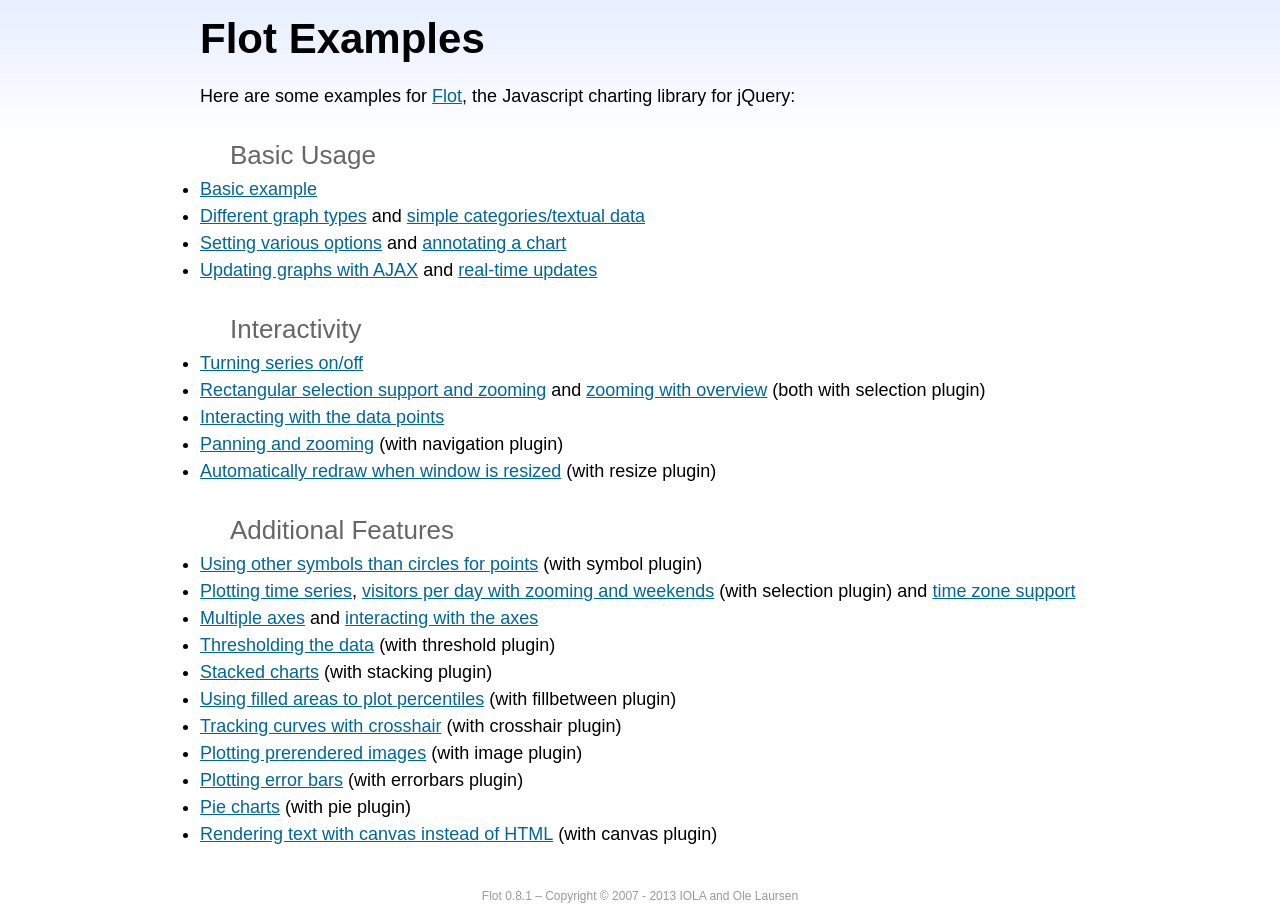
<file: html/js/flot/examples/index.html>
<!DOCTYPE html PUBLIC "-//W3C//DTD HTML 4.01//EN" "http://www.w3.org/TR/html4/strict.dtd">
<html>
<head>
	<meta http-equiv="Content-Type" content="text/html; charset=utf-8">
	<title>Flot Examples</title>
	<link href="examples.css" rel="stylesheet" type="text/css">
	<style>

	h3 {
		margin-top: 30px;
		margin-bottom: 5px;
	}

	</style>
	<script language="javascript" type="text/javascript" src="../jquery.js"></script>
	<script language="javascript" type="text/javascript" src="../jquery.flot.js"></script>
	<script type="text/javascript">

	$(function() {

		// Add the Flot version string to the footer

		$("#footer").prepend("Flot " + $.plot.version + " &ndash; ");
	});

	</script>
</head>
<body>

	<div id="header">
		<h2>Flot Examples</h2>
	</div>

	<div id="content">

		<p>Here are some examples for <a href="http://www.flotcharts.org">Flot</a>, the Javascript charting library for jQuery:</p>

		<h3>Basic Usage</h3>

		<ul>
			<li><a href="basic-usage/index.html">Basic example</a></li>
			<li><a href="series-types/index.html">Different graph types</a> and <a href="categories/index.html">simple categories/textual data</a></li>
			<li><a href="basic-options/index.html">Setting various options</a> and <a href="annotating/index.html">annotating a chart</a></li>
			<li><a href="ajax/index.html">Updating graphs with AJAX</a> and <a href="realtime/index.html">real-time updates</a></li>
		</ul>

		<h3>Interactivity</h3>

		<ul>
			<li><a href="series-toggle/index.html">Turning series on/off</a></li>
			<li><a href="selection/index.html">Rectangular selection support and zooming</a> and <a href="zooming/index.html">zooming with overview</a> (both with selection plugin)</li>
			<li><a href="interacting/index.html">Interacting with the data points</a></li>
			<li><a href="navigate/index.html">Panning and zooming</a> (with navigation plugin)</li>
			<li><a href="resize/index.html">Automatically redraw when window is resized</a> (with resize plugin)</li>
		</ul>

		<h3>Additional Features</h3>

		<ul>
			<li><a href="symbols/index.html">Using other symbols than circles for points</a> (with symbol plugin)</li>
			<li><a href="axes-time/index.html">Plotting time series</a>, <a href="visitors/index.html">visitors per day with zooming and weekends</a> (with selection plugin) and <a href="axes-time-zones/index.html">time zone support</a></li>
			<li><a href="axes-multiple/index.html">Multiple axes</a> and <a href="axes-interacting/index.html">interacting with the axes</a></li>
			<li><a href="threshold/index.html">Thresholding the data</a> (with threshold plugin)</li>
			<li><a href="stacking/index.html">Stacked charts</a> (with stacking plugin)</li>
			<li><a href="percentiles/index.html">Using filled areas to plot percentiles</a> (with fillbetween plugin)</li>
			<li><a href="tracking/index.html">Tracking curves with crosshair</a> (with crosshair plugin)</li>
			<li><a href="image/index.html">Plotting prerendered images</a> (with image plugin)</li>
			<li><a href="series-errorbars/index.html">Plotting error bars</a> (with errorbars plugin)</li>
			<li><a href="series-pie/index.html">Pie charts</a> (with pie plugin)</li>
			<li><a href="canvas/index.html">Rendering text with canvas instead of HTML</a> (with canvas plugin)</li>
		</ul>

	</div>

	<div id="footer">
		Copyright &copy; 2007 - 2013 IOLA and Ole Laursen
	</div>

</body>
</html>
</file>
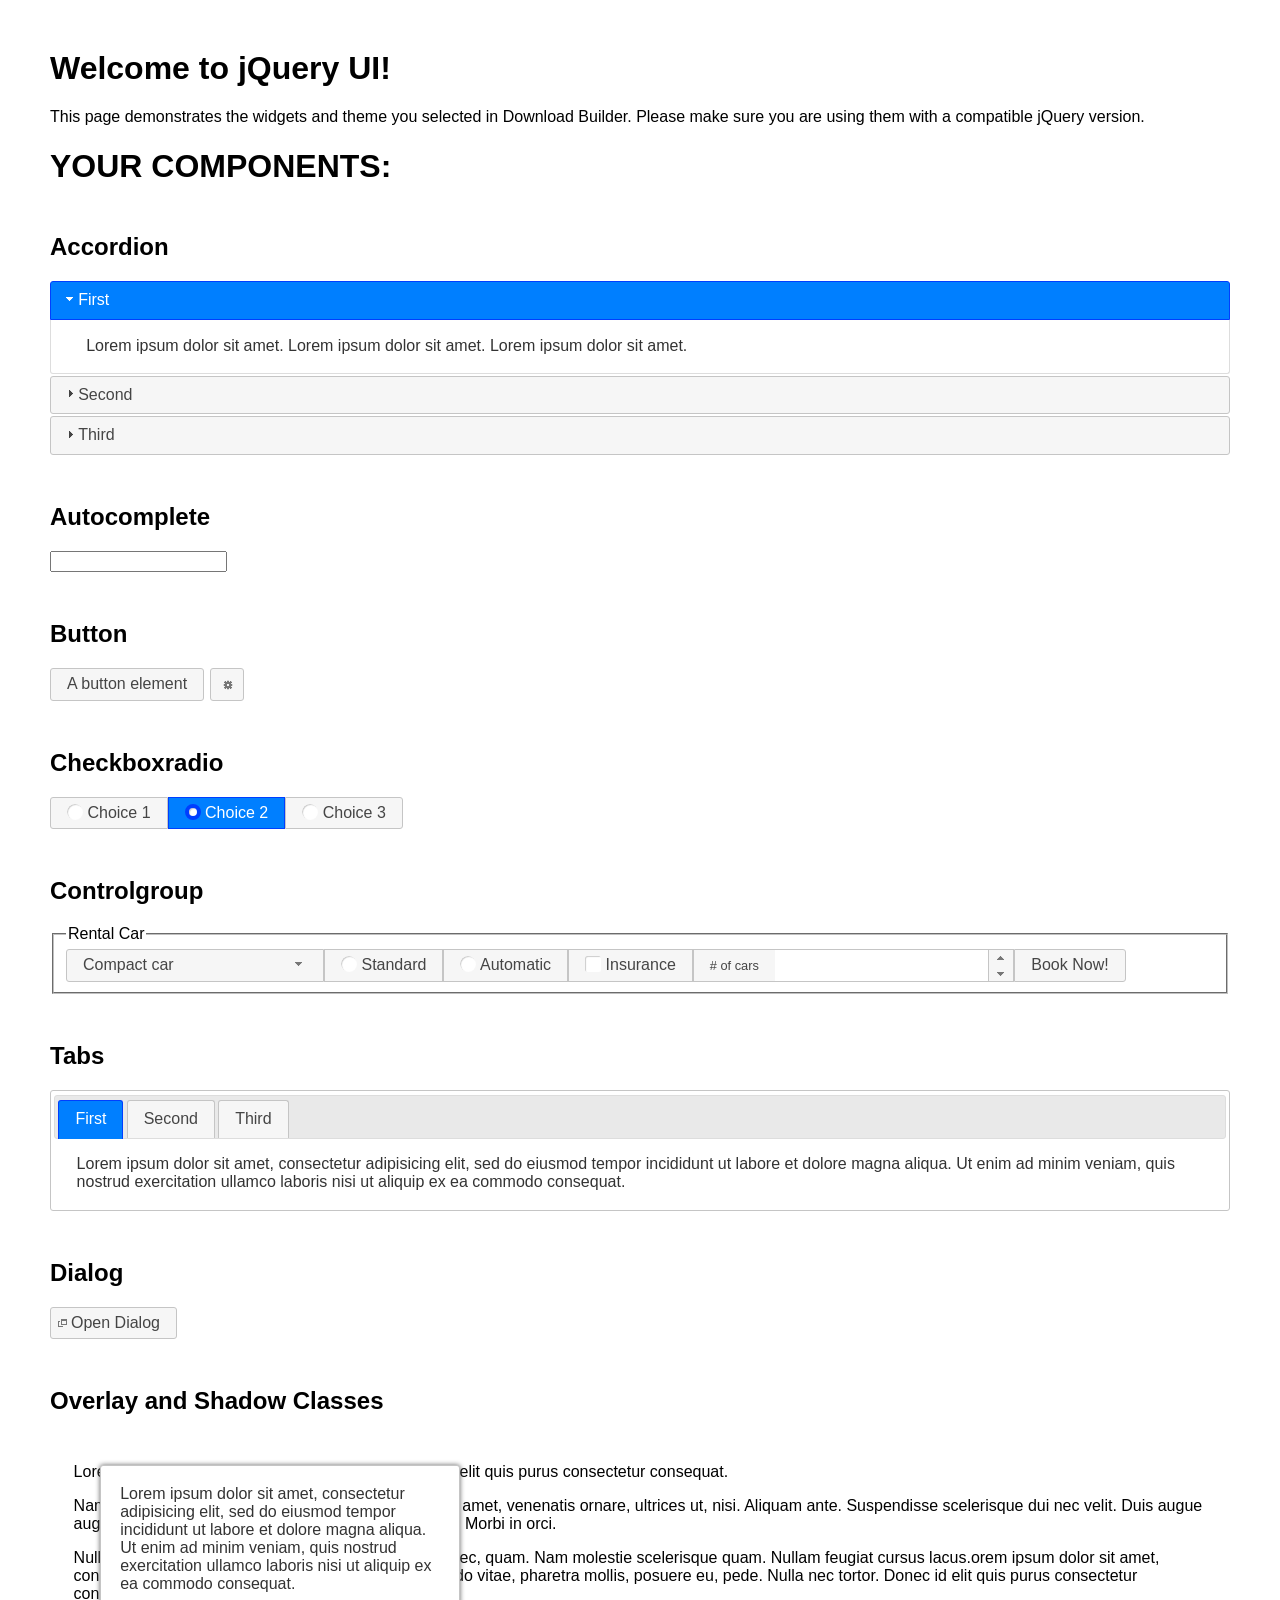
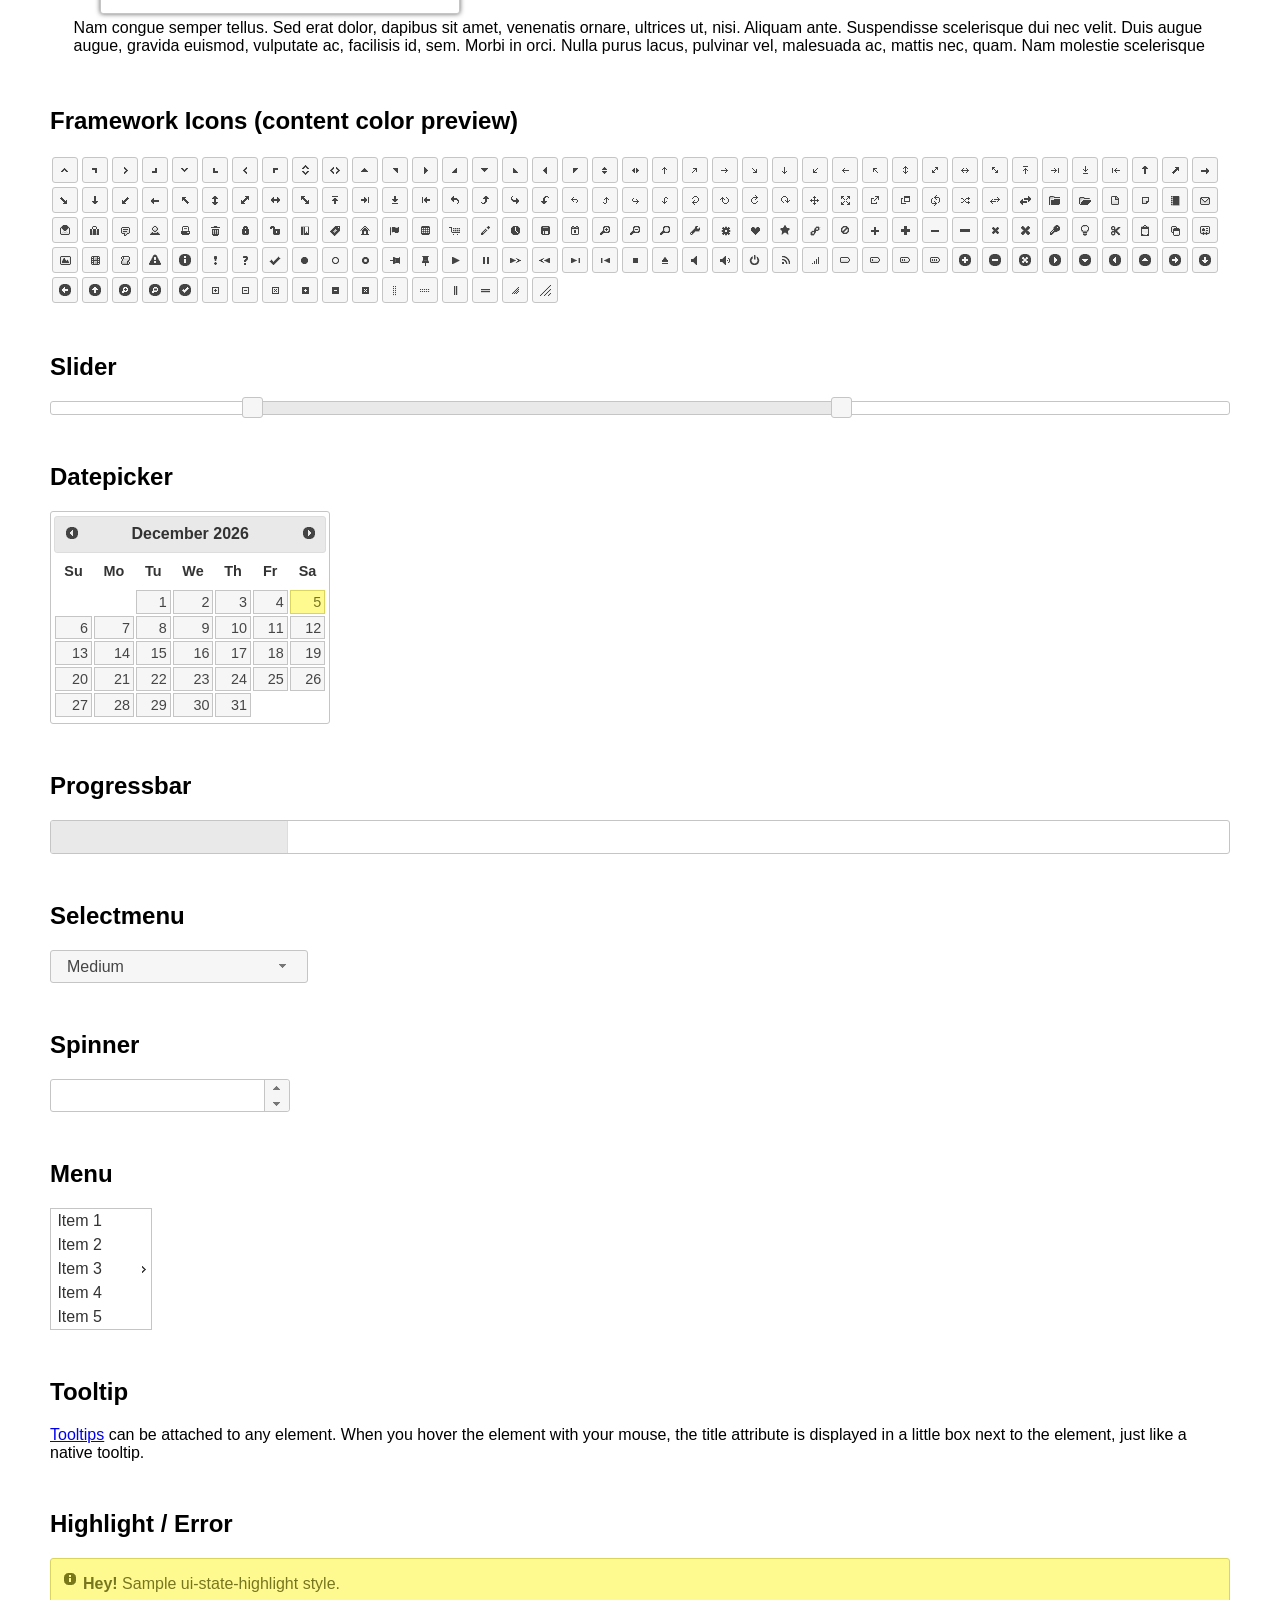
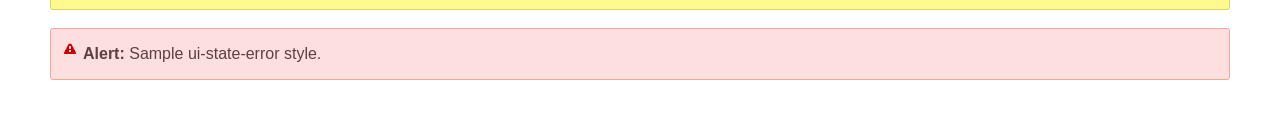
<file: html/js/libs/jquery-ui-1.12.1/index.html>
<!doctype html>
<html lang="us">
<head>
	<meta charset="utf-8">
	<title>jQuery UI Example Page</title>
	<link href="jquery-ui.css" rel="stylesheet">
	<style>
	body{
		font-family: "Trebuchet MS", sans-serif;
		margin: 50px;
	}
	.demoHeaders {
		margin-top: 2em;
	}
	#dialog-link {
		padding: .4em 1em .4em 20px;
		text-decoration: none;
		position: relative;
	}
	#dialog-link span.ui-icon {
		margin: 0 5px 0 0;
		position: absolute;
		left: .2em;
		top: 50%;
		margin-top: -8px;
	}
	#icons {
		margin: 0;
		padding: 0;
	}
	#icons li {
		margin: 2px;
		position: relative;
		padding: 4px 0;
		cursor: pointer;
		float: left;
		list-style: none;
	}
	#icons span.ui-icon {
		float: left;
		margin: 0 4px;
	}
	.fakewindowcontain .ui-widget-overlay {
		position: absolute;
	}
	select {
		width: 200px;
	}
	</style>
</head>
<body>

<h1>Welcome to jQuery UI!</h1>

<div class="ui-widget">
	<p>This page demonstrates the widgets and theme you selected in Download Builder. Please make sure you are using them with a compatible jQuery version.</p>
</div>

<h1>YOUR COMPONENTS:</h1>


<!-- Accordion -->
<h2 class="demoHeaders">Accordion</h2>
<div id="accordion">
	<h3>First</h3>
	<div>Lorem ipsum dolor sit amet. Lorem ipsum dolor sit amet. Lorem ipsum dolor sit amet.</div>
	<h3>Second</h3>
	<div>Phasellus mattis tincidunt nibh.</div>
	<h3>Third</h3>
	<div>Nam dui erat, auctor a, dignissim quis.</div>
</div>



<!-- Autocomplete -->
<h2 class="demoHeaders">Autocomplete</h2>
<div>
	<input id="autocomplete" title="type &quot;a&quot;">
</div>



<!-- Button -->
<h2 class="demoHeaders">Button</h2>
<button id="button">A button element</button>
<button id="button-icon">An icon-only button</button>



<!-- Checkboxradio -->
<h2 class="demoHeaders">Checkboxradio</h2>
<form style="margin-top: 1em;">
	<div id="radioset">
		<input type="radio" id="radio1" name="radio"><label for="radio1">Choice 1</label>
		<input type="radio" id="radio2" name="radio" checked="checked"><label for="radio2">Choice 2</label>
		<input type="radio" id="radio3" name="radio"><label for="radio3">Choice 3</label>
	</div>
</form>



<!-- Controlgroup -->
<h2 class="demoHeaders">Controlgroup</h2>
<fieldset>
	<legend>Rental Car</legend>
	<div id="controlgroup">
		<select id="car-type">
			<option>Compact car</option>
			<option>Midsize car</option>
			<option>Full size car</option>
			<option>SUV</option>
			<option>Luxury</option>
			<option>Truck</option>
			<option>Van</option>
		</select>
		<label for="transmission-standard">Standard</label>
		<input type="radio" name="transmission" id="transmission-standard">
		<label for="transmission-automatic">Automatic</label>
		<input type="radio" name="transmission" id="transmission-automatic">
		<label for="insurance">Insurance</label>
		<input type="checkbox" name="insurance" id="insurance">
		<label for="horizontal-spinner" class="ui-controlgroup-label"># of cars</label>
		<input id="horizontal-spinner" class="ui-spinner-input">
		<button>Book Now!</button>
	</div>
</fieldset>



<!-- Tabs -->
<h2 class="demoHeaders">Tabs</h2>
<div id="tabs">
	<ul>
		<li><a href="#tabs-1">First</a></li>
		<li><a href="#tabs-2">Second</a></li>
		<li><a href="#tabs-3">Third</a></li>
	</ul>
	<div id="tabs-1">Lorem ipsum dolor sit amet, consectetur adipisicing elit, sed do eiusmod tempor incididunt ut labore et dolore magna aliqua. Ut enim ad minim veniam, quis nostrud exercitation ullamco laboris nisi ut aliquip ex ea commodo consequat.</div>
	<div id="tabs-2">Phasellus mattis tincidunt nibh. Cras orci urna, blandit id, pretium vel, aliquet ornare, felis. Maecenas scelerisque sem non nisl. Fusce sed lorem in enim dictum bibendum.</div>
	<div id="tabs-3">Nam dui erat, auctor a, dignissim quis, sollicitudin eu, felis. Pellentesque nisi urna, interdum eget, sagittis et, consequat vestibulum, lacus. Mauris porttitor ullamcorper augue.</div>
</div>



<h2 class="demoHeaders">Dialog</h2>
<p>
	<button id="dialog-link" class="ui-button ui-corner-all ui-widget">
		<span class="ui-icon ui-icon-newwin"></span>Open Dialog
	</button>
</p>

<h2 class="demoHeaders">Overlay and Shadow Classes</h2>
<div style="position: relative; width: 96%; height: 200px; padding:1% 2%; overflow:hidden;" class="fakewindowcontain">
	<p>Lorem ipsum dolor sit amet,  Nulla nec tortor. Donec id elit quis purus consectetur consequat. </p><p>Nam congue semper tellus. Sed erat dolor, dapibus sit amet, venenatis ornare, ultrices ut, nisi. Aliquam ante. Suspendisse scelerisque dui nec velit. Duis augue augue, gravida euismod, vulputate ac, facilisis id, sem. Morbi in orci. </p><p>Nulla purus lacus, pulvinar vel, malesuada ac, mattis nec, quam. Nam molestie scelerisque quam. Nullam feugiat cursus lacus.orem ipsum dolor sit amet, consectetur adipiscing elit. Donec libero risus, commodo vitae, pharetra mollis, posuere eu, pede. Nulla nec tortor. Donec id elit quis purus consectetur consequat. </p><p>Nam congue semper tellus. Sed erat dolor, dapibus sit amet, venenatis ornare, ultrices ut, nisi. Aliquam ante. Suspendisse scelerisque dui nec velit. Duis augue augue, gravida euismod, vulputate ac, facilisis id, sem. Morbi in orci. Nulla purus lacus, pulvinar vel, malesuada ac, mattis nec, quam. Nam molestie scelerisque quam. </p><p>Nullam feugiat cursus lacus.orem ipsum dolor sit amet, consectetur adipiscing elit. Donec libero risus, commodo vitae, pharetra mollis, posuere eu, pede. Nulla nec tortor. Donec id elit quis purus consectetur consequat. Nam congue semper tellus. Sed erat dolor, dapibus sit amet, venenatis ornare, ultrices ut, nisi. Aliquam ante. </p><p>Suspendisse scelerisque dui nec velit. Duis augue augue, gravida euismod, vulputate ac, facilisis id, sem. Morbi in orci. Nulla purus lacus, pulvinar vel, malesuada ac, mattis nec, quam. Nam molestie scelerisque quam. Nullam feugiat cursus lacus.orem ipsum dolor sit amet, consectetur adipiscing elit. Donec libero risus, commodo vitae, pharetra mollis, posuere eu, pede. Nulla nec tortor. Donec id elit quis purus consectetur consequat. Nam congue semper tellus. Sed erat dolor, dapibus sit amet, venenatis ornare, ultrices ut, nisi. </p>

	<!-- ui-dialog -->
	<div class="ui-widget-overlay ui-front"></div>
	<div style="position: absolute; width: 320px; left: 50px; top: 30px; padding: 1.2em" class="ui-widget ui-front ui-widget-content ui-corner-all ui-widget-shadow">
		Lorem ipsum dolor sit amet, consectetur adipisicing elit, sed do eiusmod tempor incididunt ut labore et dolore magna aliqua. Ut enim ad minim veniam, quis nostrud exercitation ullamco laboris nisi ut aliquip ex ea commodo consequat.
	</div>

</div>

<!-- ui-dialog -->
<div id="dialog" title="Dialog Title">
	<p>Lorem ipsum dolor sit amet, consectetur adipisicing elit, sed do eiusmod tempor incididunt ut labore et dolore magna aliqua. Ut enim ad minim veniam, quis nostrud exercitation ullamco laboris nisi ut aliquip ex ea commodo consequat.</p>
</div>



<h2 class="demoHeaders">Framework Icons (content color preview)</h2>
<ul id="icons" class="ui-widget ui-helper-clearfix">
	<li class="ui-state-default ui-corner-all" title=".ui-icon-caret-1-n"><span class="ui-icon ui-icon-caret-1-n"></span></li>
	<li class="ui-state-default ui-corner-all" title=".ui-icon-caret-1-ne"><span class="ui-icon ui-icon-caret-1-ne"></span></li>
	<li class="ui-state-default ui-corner-all" title=".ui-icon-caret-1-e"><span class="ui-icon ui-icon-caret-1-e"></span></li>
	<li class="ui-state-default ui-corner-all" title=".ui-icon-caret-1-se"><span class="ui-icon ui-icon-caret-1-se"></span></li>
	<li class="ui-state-default ui-corner-all" title=".ui-icon-caret-1-s"><span class="ui-icon ui-icon-caret-1-s"></span></li>
	<li class="ui-state-default ui-corner-all" title=".ui-icon-caret-1-sw"><span class="ui-icon ui-icon-caret-1-sw"></span></li>
	<li class="ui-state-default ui-corner-all" title=".ui-icon-caret-1-w"><span class="ui-icon ui-icon-caret-1-w"></span></li>
	<li class="ui-state-default ui-corner-all" title=".ui-icon-caret-1-nw"><span class="ui-icon ui-icon-caret-1-nw"></span></li>
	<li class="ui-state-default ui-corner-all" title=".ui-icon-caret-2-n-s"><span class="ui-icon ui-icon-caret-2-n-s"></span></li>
	<li class="ui-state-default ui-corner-all" title=".ui-icon-caret-2-e-w"><span class="ui-icon ui-icon-caret-2-e-w"></span></li>
	<li class="ui-state-default ui-corner-all" title=".ui-icon-triangle-1-n"><span class="ui-icon ui-icon-triangle-1-n"></span></li>
	<li class="ui-state-default ui-corner-all" title=".ui-icon-triangle-1-ne"><span class="ui-icon ui-icon-triangle-1-ne"></span></li>
	<li class="ui-state-default ui-corner-all" title=".ui-icon-triangle-1-e"><span class="ui-icon ui-icon-triangle-1-e"></span></li>
	<li class="ui-state-default ui-corner-all" title=".ui-icon-triangle-1-se"><span class="ui-icon ui-icon-triangle-1-se"></span></li>
	<li class="ui-state-default ui-corner-all" title=".ui-icon-triangle-1-s"><span class="ui-icon ui-icon-triangle-1-s"></span></li>
	<li class="ui-state-default ui-corner-all" title=".ui-icon-triangle-1-sw"><span class="ui-icon ui-icon-triangle-1-sw"></span></li>
	<li class="ui-state-default ui-corner-all" title=".ui-icon-triangle-1-w"><span class="ui-icon ui-icon-triangle-1-w"></span></li>
	<li class="ui-state-default ui-corner-all" title=".ui-icon-triangle-1-nw"><span class="ui-icon ui-icon-triangle-1-nw"></span></li>
	<li class="ui-state-default ui-corner-all" title=".ui-icon-triangle-2-n-s"><span class="ui-icon ui-icon-triangle-2-n-s"></span></li>
	<li class="ui-state-default ui-corner-all" title=".ui-icon-triangle-2-e-w"><span class="ui-icon ui-icon-triangle-2-e-w"></span></li>
	<li class="ui-state-default ui-corner-all" title=".ui-icon-arrow-1-n"><span class="ui-icon ui-icon-arrow-1-n"></span></li>
	<li class="ui-state-default ui-corner-all" title=".ui-icon-arrow-1-ne"><span class="ui-icon ui-icon-arrow-1-ne"></span></li>
	<li class="ui-state-default ui-corner-all" title=".ui-icon-arrow-1-e"><span class="ui-icon ui-icon-arrow-1-e"></span></li>
	<li class="ui-state-default ui-corner-all" title=".ui-icon-arrow-1-se"><span class="ui-icon ui-icon-arrow-1-se"></span></li>
	<li class="ui-state-default ui-corner-all" title=".ui-icon-arrow-1-s"><span class="ui-icon ui-icon-arrow-1-s"></span></li>
	<li class="ui-state-default ui-corner-all" title=".ui-icon-arrow-1-sw"><span class="ui-icon ui-icon-arrow-1-sw"></span></li>
	<li class="ui-state-default ui-corner-all" title=".ui-icon-arrow-1-w"><span class="ui-icon ui-icon-arrow-1-w"></span></li>
	<li class="ui-state-default ui-corner-all" title=".ui-icon-arrow-1-nw"><span class="ui-icon ui-icon-arrow-1-nw"></span></li>
	<li class="ui-state-default ui-corner-all" title=".ui-icon-arrow-2-n-s"><span class="ui-icon ui-icon-arrow-2-n-s"></span></li>
	<li class="ui-state-default ui-corner-all" title=".ui-icon-arrow-2-ne-sw"><span class="ui-icon ui-icon-arrow-2-ne-sw"></span></li>
	<li class="ui-state-default ui-corner-all" title=".ui-icon-arrow-2-e-w"><span class="ui-icon ui-icon-arrow-2-e-w"></span></li>
	<li class="ui-state-default ui-corner-all" title=".ui-icon-arrow-2-se-nw"><span class="ui-icon ui-icon-arrow-2-se-nw"></span></li>
	<li class="ui-state-default ui-corner-all" title=".ui-icon-arrowstop-1-n"><span class="ui-icon ui-icon-arrowstop-1-n"></span></li>
	<li class="ui-state-default ui-corner-all" title=".ui-icon-arrowstop-1-e"><span class="ui-icon ui-icon-arrowstop-1-e"></span></li>
	<li class="ui-state-default ui-corner-all" title=".ui-icon-arrowstop-1-s"><span class="ui-icon ui-icon-arrowstop-1-s"></span></li>
	<li class="ui-state-default ui-corner-all" title=".ui-icon-arrowstop-1-w"><span class="ui-icon ui-icon-arrowstop-1-w"></span></li>
	<li class="ui-state-default ui-corner-all" title=".ui-icon-arrowthick-1-n"><span class="ui-icon ui-icon-arrowthick-1-n"></span></li>
	<li class="ui-state-default ui-corner-all" title=".ui-icon-arrowthick-1-ne"><span class="ui-icon ui-icon-arrowthick-1-ne"></span></li>
	<li class="ui-state-default ui-corner-all" title=".ui-icon-arrowthick-1-e"><span class="ui-icon ui-icon-arrowthick-1-e"></span></li>
	<li class="ui-state-default ui-corner-all" title=".ui-icon-arrowthick-1-se"><span class="ui-icon ui-icon-arrowthick-1-se"></span></li>
	<li class="ui-state-default ui-corner-all" title=".ui-icon-arrowthick-1-s"><span class="ui-icon ui-icon-arrowthick-1-s"></span></li>
	<li class="ui-state-default ui-corner-all" title=".ui-icon-arrowthick-1-sw"><span class="ui-icon ui-icon-arrowthick-1-sw"></span></li>
	<li class="ui-state-default ui-corner-all" title=".ui-icon-arrowthick-1-w"><span class="ui-icon ui-icon-arrowthick-1-w"></span></li>
	<li class="ui-state-default ui-corner-all" title=".ui-icon-arrowthick-1-nw"><span class="ui-icon ui-icon-arrowthick-1-nw"></span></li>
	<li class="ui-state-default ui-corner-all" title=".ui-icon-arrowthick-2-n-s"><span class="ui-icon ui-icon-arrowthick-2-n-s"></span></li>
	<li class="ui-state-default ui-corner-all" title=".ui-icon-arrowthick-2-ne-sw"><span class="ui-icon ui-icon-arrowthick-2-ne-sw"></span></li>
	<li class="ui-state-default ui-corner-all" title=".ui-icon-arrowthick-2-e-w"><span class="ui-icon ui-icon-arrowthick-2-e-w"></span></li>
	<li class="ui-state-default ui-corner-all" title=".ui-icon-arrowthick-2-se-nw"><span class="ui-icon ui-icon-arrowthick-2-se-nw"></span></li>
	<li class="ui-state-default ui-corner-all" title=".ui-icon-arrowthickstop-1-n"><span class="ui-icon ui-icon-arrowthickstop-1-n"></span></li>
	<li class="ui-state-default ui-corner-all" title=".ui-icon-arrowthickstop-1-e"><span class="ui-icon ui-icon-arrowthickstop-1-e"></span></li>
	<li class="ui-state-default ui-corner-all" title=".ui-icon-arrowthickstop-1-s"><span class="ui-icon ui-icon-arrowthickstop-1-s"></span></li>
	<li class="ui-state-default ui-corner-all" title=".ui-icon-arrowthickstop-1-w"><span class="ui-icon ui-icon-arrowthickstop-1-w"></span></li>
	<li class="ui-state-default ui-corner-all" title=".ui-icon-arrowreturnthick-1-w"><span class="ui-icon ui-icon-arrowreturnthick-1-w"></span></li>
	<li class="ui-state-default ui-corner-all" title=".ui-icon-arrowreturnthick-1-n"><span class="ui-icon ui-icon-arrowreturnthick-1-n"></span></li>
	<li class="ui-state-default ui-corner-all" title=".ui-icon-arrowreturnthick-1-e"><span class="ui-icon ui-icon-arrowreturnthick-1-e"></span></li>
	<li class="ui-state-default ui-corner-all" title=".ui-icon-arrowreturnthick-1-s"><span class="ui-icon ui-icon-arrowreturnthick-1-s"></span></li>
	<li class="ui-state-default ui-corner-all" title=".ui-icon-arrowreturn-1-w"><span class="ui-icon ui-icon-arrowreturn-1-w"></span></li>
	<li class="ui-state-default ui-corner-all" title=".ui-icon-arrowreturn-1-n"><span class="ui-icon ui-icon-arrowreturn-1-n"></span></li>
	<li class="ui-state-default ui-corner-all" title=".ui-icon-arrowreturn-1-e"><span class="ui-icon ui-icon-arrowreturn-1-e"></span></li>
	<li class="ui-state-default ui-corner-all" title=".ui-icon-arrowreturn-1-s"><span class="ui-icon ui-icon-arrowreturn-1-s"></span></li>
	<li class="ui-state-default ui-corner-all" title=".ui-icon-arrowrefresh-1-w"><span class="ui-icon ui-icon-arrowrefresh-1-w"></span></li>
	<li class="ui-state-default ui-corner-all" title=".ui-icon-arrowrefresh-1-n"><span class="ui-icon ui-icon-arrowrefresh-1-n"></span></li>
	<li class="ui-state-default ui-corner-all" title=".ui-icon-arrowrefresh-1-e"><span class="ui-icon ui-icon-arrowrefresh-1-e"></span></li>
	<li class="ui-state-default ui-corner-all" title=".ui-icon-arrowrefresh-1-s"><span class="ui-icon ui-icon-arrowrefresh-1-s"></span></li>
	<li class="ui-state-default ui-corner-all" title=".ui-icon-arrow-4"><span class="ui-icon ui-icon-arrow-4"></span></li>
	<li class="ui-state-default ui-corner-all" title=".ui-icon-arrow-4-diag"><span class="ui-icon ui-icon-arrow-4-diag"></span></li>
	<li class="ui-state-default ui-corner-all" title=".ui-icon-extlink"><span class="ui-icon ui-icon-extlink"></span></li>
	<li class="ui-state-default ui-corner-all" title=".ui-icon-newwin"><span class="ui-icon ui-icon-newwin"></span></li>
	<li class="ui-state-default ui-corner-all" title=".ui-icon-refresh"><span class="ui-icon ui-icon-refresh"></span></li>
	<li class="ui-state-default ui-corner-all" title=".ui-icon-shuffle"><span class="ui-icon ui-icon-shuffle"></span></li>
	<li class="ui-state-default ui-corner-all" title=".ui-icon-transfer-e-w"><span class="ui-icon ui-icon-transfer-e-w"></span></li>
	<li class="ui-state-default ui-corner-all" title=".ui-icon-transferthick-e-w"><span class="ui-icon ui-icon-transferthick-e-w"></span></li>
	<li class="ui-state-default ui-corner-all" title=".ui-icon-folder-collapsed"><span class="ui-icon ui-icon-folder-collapsed"></span></li>
	<li class="ui-state-default ui-corner-all" title=".ui-icon-folder-open"><span class="ui-icon ui-icon-folder-open"></span></li>
	<li class="ui-state-default ui-corner-all" title=".ui-icon-document"><span class="ui-icon ui-icon-document"></span></li>
	<li class="ui-state-default ui-corner-all" title=".ui-icon-document-b"><span class="ui-icon ui-icon-document-b"></span></li>
	<li class="ui-state-default ui-corner-all" title=".ui-icon-note"><span class="ui-icon ui-icon-note"></span></li>
	<li class="ui-state-default ui-corner-all" title=".ui-icon-mail-closed"><span class="ui-icon ui-icon-mail-closed"></span></li>
	<li class="ui-state-default ui-corner-all" title=".ui-icon-mail-open"><span class="ui-icon ui-icon-mail-open"></span></li>
	<li class="ui-state-default ui-corner-all" title=".ui-icon-suitcase"><span class="ui-icon ui-icon-suitcase"></span></li>
	<li class="ui-state-default ui-corner-all" title=".ui-icon-comment"><span class="ui-icon ui-icon-comment"></span></li>
	<li class="ui-state-default ui-corner-all" title=".ui-icon-person"><span class="ui-icon ui-icon-person"></span></li>
	<li class="ui-state-default ui-corner-all" title=".ui-icon-print"><span class="ui-icon ui-icon-print"></span></li>
	<li class="ui-state-default ui-corner-all" title=".ui-icon-trash"><span class="ui-icon ui-icon-trash"></span></li>
	<li class="ui-state-default ui-corner-all" title=".ui-icon-locked"><span class="ui-icon ui-icon-locked"></span></li>
	<li class="ui-state-default ui-corner-all" title=".ui-icon-unlocked"><span class="ui-icon ui-icon-unlocked"></span></li>
	<li class="ui-state-default ui-corner-all" title=".ui-icon-bookmark"><span class="ui-icon ui-icon-bookmark"></span></li>
	<li class="ui-state-default ui-corner-all" title=".ui-icon-tag"><span class="ui-icon ui-icon-tag"></span></li>
	<li class="ui-state-default ui-corner-all" title=".ui-icon-home"><span class="ui-icon ui-icon-home"></span></li>
	<li class="ui-state-default ui-corner-all" title=".ui-icon-flag"><span class="ui-icon ui-icon-flag"></span></li>
	<li class="ui-state-default ui-corner-all" title=".ui-icon-calculator"><span class="ui-icon ui-icon-calculator"></span></li>
	<li class="ui-state-default ui-corner-all" title=".ui-icon-cart"><span class="ui-icon ui-icon-cart"></span></li>
	<li class="ui-state-default ui-corner-all" title=".ui-icon-pencil"><span class="ui-icon ui-icon-pencil"></span></li>
	<li class="ui-state-default ui-corner-all" title=".ui-icon-clock"><span class="ui-icon ui-icon-clock"></span></li>
	<li class="ui-state-default ui-corner-all" title=".ui-icon-disk"><span class="ui-icon ui-icon-disk"></span></li>
	<li class="ui-state-default ui-corner-all" title=".ui-icon-calendar"><span class="ui-icon ui-icon-calendar"></span></li>
	<li class="ui-state-default ui-corner-all" title=".ui-icon-zoomin"><span class="ui-icon ui-icon-zoomin"></span></li>
	<li class="ui-state-default ui-corner-all" title=".ui-icon-zoomout"><span class="ui-icon ui-icon-zoomout"></span></li>
	<li class="ui-state-default ui-corner-all" title=".ui-icon-search"><span class="ui-icon ui-icon-search"></span></li>
	<li class="ui-state-default ui-corner-all" title=".ui-icon-wrench"><span class="ui-icon ui-icon-wrench"></span></li>
	<li class="ui-state-default ui-corner-all" title=".ui-icon-gear"><span class="ui-icon ui-icon-gear"></span></li>
	<li class="ui-state-default ui-corner-all" title=".ui-icon-heart"><span class="ui-icon ui-icon-heart"></span></li>
	<li class="ui-state-default ui-corner-all" title=".ui-icon-star"><span class="ui-icon ui-icon-star"></span></li>
	<li class="ui-state-default ui-corner-all" title=".ui-icon-link"><span class="ui-icon ui-icon-link"></span></li>
	<li class="ui-state-default ui-corner-all" title=".ui-icon-cancel"><span class="ui-icon ui-icon-cancel"></span></li>
	<li class="ui-state-default ui-corner-all" title=".ui-icon-plus"><span class="ui-icon ui-icon-plus"></span></li>
	<li class="ui-state-default ui-corner-all" title=".ui-icon-plusthick"><span class="ui-icon ui-icon-plusthick"></span></li>
	<li class="ui-state-default ui-corner-all" title=".ui-icon-minus"><span class="ui-icon ui-icon-minus"></span></li>
	<li class="ui-state-default ui-corner-all" title=".ui-icon-minusthick"><span class="ui-icon ui-icon-minusthick"></span></li>
	<li class="ui-state-default ui-corner-all" title=".ui-icon-close"><span class="ui-icon ui-icon-close"></span></li>
	<li class="ui-state-default ui-corner-all" title=".ui-icon-closethick"><span class="ui-icon ui-icon-closethick"></span></li>
	<li class="ui-state-default ui-corner-all" title=".ui-icon-key"><span class="ui-icon ui-icon-key"></span></li>
	<li class="ui-state-default ui-corner-all" title=".ui-icon-lightbulb"><span class="ui-icon ui-icon-lightbulb"></span></li>
	<li class="ui-state-default ui-corner-all" title=".ui-icon-scissors"><span class="ui-icon ui-icon-scissors"></span></li>
	<li class="ui-state-default ui-corner-all" title=".ui-icon-clipboard"><span class="ui-icon ui-icon-clipboard"></span></li>
	<li class="ui-state-default ui-corner-all" title=".ui-icon-copy"><span class="ui-icon ui-icon-copy"></span></li>
	<li class="ui-state-default ui-corner-all" title=".ui-icon-contact"><span class="ui-icon ui-icon-contact"></span></li>
	<li class="ui-state-default ui-corner-all" title=".ui-icon-image"><span class="ui-icon ui-icon-image"></span></li>
	<li class="ui-state-default ui-corner-all" title=".ui-icon-video"><span class="ui-icon ui-icon-video"></span></li>
	<li class="ui-state-default ui-corner-all" title=".ui-icon-script"><span class="ui-icon ui-icon-script"></span></li>
	<li class="ui-state-default ui-corner-all" title=".ui-icon-alert"><span class="ui-icon ui-icon-alert"></span></li>
	<li class="ui-state-default ui-corner-all" title=".ui-icon-info"><span class="ui-icon ui-icon-info"></span></li>
	<li class="ui-state-default ui-corner-all" title=".ui-icon-notice"><span class="ui-icon ui-icon-notice"></span></li>
	<li class="ui-state-default ui-corner-all" title=".ui-icon-help"><span class="ui-icon ui-icon-help"></span></li>
	<li class="ui-state-default ui-corner-all" title=".ui-icon-check"><span class="ui-icon ui-icon-check"></span></li>
	<li class="ui-state-default ui-corner-all" title=".ui-icon-bullet"><span class="ui-icon ui-icon-bullet"></span></li>
	<li class="ui-state-default ui-corner-all" title=".ui-icon-radio-off"><span class="ui-icon ui-icon-radio-off"></span></li>
	<li class="ui-state-default ui-corner-all" title=".ui-icon-radio-on"><span class="ui-icon ui-icon-radio-on"></span></li>
	<li class="ui-state-default ui-corner-all" title=".ui-icon-pin-w"><span class="ui-icon ui-icon-pin-w"></span></li>
	<li class="ui-state-default ui-corner-all" title=".ui-icon-pin-s"><span class="ui-icon ui-icon-pin-s"></span></li>
	<li class="ui-state-default ui-corner-all" title=".ui-icon-play"><span class="ui-icon ui-icon-play"></span></li>
	<li class="ui-state-default ui-corner-all" title=".ui-icon-pause"><span class="ui-icon ui-icon-pause"></span></li>
	<li class="ui-state-default ui-corner-all" title=".ui-icon-seek-next"><span class="ui-icon ui-icon-seek-next"></span></li>
	<li class="ui-state-default ui-corner-all" title=".ui-icon-seek-prev"><span class="ui-icon ui-icon-seek-prev"></span></li>
	<li class="ui-state-default ui-corner-all" title=".ui-icon-seek-end"><span class="ui-icon ui-icon-seek-end"></span></li>
	<li class="ui-state-default ui-corner-all" title=".ui-icon-seek-first"><span class="ui-icon ui-icon-seek-first"></span></li>
	<li class="ui-state-default ui-corner-all" title=".ui-icon-stop"><span class="ui-icon ui-icon-stop"></span></li>
	<li class="ui-state-default ui-corner-all" title=".ui-icon-eject"><span class="ui-icon ui-icon-eject"></span></li>
	<li class="ui-state-default ui-corner-all" title=".ui-icon-volume-off"><span class="ui-icon ui-icon-volume-off"></span></li>
	<li class="ui-state-default ui-corner-all" title=".ui-icon-volume-on"><span class="ui-icon ui-icon-volume-on"></span></li>
	<li class="ui-state-default ui-corner-all" title=".ui-icon-power"><span class="ui-icon ui-icon-power"></span></li>
	<li class="ui-state-default ui-corner-all" title=".ui-icon-signal-diag"><span class="ui-icon ui-icon-signal-diag"></span></li>
	<li class="ui-state-default ui-corner-all" title=".ui-icon-signal"><span class="ui-icon ui-icon-signal"></span></li>
	<li class="ui-state-default ui-corner-all" title=".ui-icon-battery-0"><span class="ui-icon ui-icon-battery-0"></span></li>
	<li class="ui-state-default ui-corner-all" title=".ui-icon-battery-1"><span class="ui-icon ui-icon-battery-1"></span></li>
	<li class="ui-state-default ui-corner-all" title=".ui-icon-battery-2"><span class="ui-icon ui-icon-battery-2"></span></li>
	<li class="ui-state-default ui-corner-all" title=".ui-icon-battery-3"><span class="ui-icon ui-icon-battery-3"></span></li>
	<li class="ui-state-default ui-corner-all" title=".ui-icon-circle-plus"><span class="ui-icon ui-icon-circle-plus"></span></li>
	<li class="ui-state-default ui-corner-all" title=".ui-icon-circle-minus"><span class="ui-icon ui-icon-circle-minus"></span></li>
	<li class="ui-state-default ui-corner-all" title=".ui-icon-circle-close"><span class="ui-icon ui-icon-circle-close"></span></li>
	<li class="ui-state-default ui-corner-all" title=".ui-icon-circle-triangle-e"><span class="ui-icon ui-icon-circle-triangle-e"></span></li>
	<li class="ui-state-default ui-corner-all" title=".ui-icon-circle-triangle-s"><span class="ui-icon ui-icon-circle-triangle-s"></span></li>
	<li class="ui-state-default ui-corner-all" title=".ui-icon-circle-triangle-w"><span class="ui-icon ui-icon-circle-triangle-w"></span></li>
	<li class="ui-state-default ui-corner-all" title=".ui-icon-circle-triangle-n"><span class="ui-icon ui-icon-circle-triangle-n"></span></li>
	<li class="ui-state-default ui-corner-all" title=".ui-icon-circle-arrow-e"><span class="ui-icon ui-icon-circle-arrow-e"></span></li>
	<li class="ui-state-default ui-corner-all" title=".ui-icon-circle-arrow-s"><span class="ui-icon ui-icon-circle-arrow-s"></span></li>
	<li class="ui-state-default ui-corner-all" title=".ui-icon-circle-arrow-w"><span class="ui-icon ui-icon-circle-arrow-w"></span></li>
	<li class="ui-state-default ui-corner-all" title=".ui-icon-circle-arrow-n"><span class="ui-icon ui-icon-circle-arrow-n"></span></li>
	<li class="ui-state-default ui-corner-all" title=".ui-icon-circle-zoomin"><span class="ui-icon ui-icon-circle-zoomin"></span></li>
	<li class="ui-state-default ui-corner-all" title=".ui-icon-circle-zoomout"><span class="ui-icon ui-icon-circle-zoomout"></span></li>
	<li class="ui-state-default ui-corner-all" title=".ui-icon-circle-check"><span class="ui-icon ui-icon-circle-check"></span></li>
	<li class="ui-state-default ui-corner-all" title=".ui-icon-circlesmall-plus"><span class="ui-icon ui-icon-circlesmall-plus"></span></li>
	<li class="ui-state-default ui-corner-all" title=".ui-icon-circlesmall-minus"><span class="ui-icon ui-icon-circlesmall-minus"></span></li>
	<li class="ui-state-default ui-corner-all" title=".ui-icon-circlesmall-close"><span class="ui-icon ui-icon-circlesmall-close"></span></li>
	<li class="ui-state-default ui-corner-all" title=".ui-icon-squaresmall-plus"><span class="ui-icon ui-icon-squaresmall-plus"></span></li>
	<li class="ui-state-default ui-corner-all" title=".ui-icon-squaresmall-minus"><span class="ui-icon ui-icon-squaresmall-minus"></span></li>
	<li class="ui-state-default ui-corner-all" title=".ui-icon-squaresmall-close"><span class="ui-icon ui-icon-squaresmall-close"></span></li>
	<li class="ui-state-default ui-corner-all" title=".ui-icon-grip-dotted-vertical"><span class="ui-icon ui-icon-grip-dotted-vertical"></span></li>
	<li class="ui-state-default ui-corner-all" title=".ui-icon-grip-dotted-horizontal"><span class="ui-icon ui-icon-grip-dotted-horizontal"></span></li>
	<li class="ui-state-default ui-corner-all" title=".ui-icon-grip-solid-vertical"><span class="ui-icon ui-icon-grip-solid-vertical"></span></li>
	<li class="ui-state-default ui-corner-all" title=".ui-icon-grip-solid-horizontal"><span class="ui-icon ui-icon-grip-solid-horizontal"></span></li>
	<li class="ui-state-default ui-corner-all" title=".ui-icon-gripsmall-diagonal-se"><span class="ui-icon ui-icon-gripsmall-diagonal-se"></span></li>
	<li class="ui-state-default ui-corner-all" title=".ui-icon-grip-diagonal-se"><span class="ui-icon ui-icon-grip-diagonal-se"></span></li>
</ul>


<!-- Slider -->
<h2 class="demoHeaders">Slider</h2>
<div id="slider"></div>



<!-- Datepicker -->
<h2 class="demoHeaders">Datepicker</h2>
<div id="datepicker"></div>



<!-- Progressbar -->
<h2 class="demoHeaders">Progressbar</h2>
<div id="progressbar"></div>



<!-- Progressbar -->
<h2 class="demoHeaders">Selectmenu</h2>
<select id="selectmenu">
	<option>Slower</option>
	<option>Slow</option>
	<option selected="selected">Medium</option>
	<option>Fast</option>
	<option>Faster</option>
</select>



<!-- Spinner -->
<h2 class="demoHeaders">Spinner</h2>
<input id="spinner">



<!-- Menu -->
<h2 class="demoHeaders">Menu</h2>
<ul style="width:100px;" id="menu">
	<li><div>Item 1</div></li>
	<li><div>Item 2</div></li>
	<li><div>Item 3</div>
		<ul>
			<li><div>Item 3-1</div></li>
			<li><div>Item 3-2</div></li>
			<li><div>Item 3-3</div></li>
			<li><div>Item 3-4</div></li>
			<li><div>Item 3-5</div></li>
		</ul>
	</li>
	<li><div>Item 4</div></li>
	<li><div>Item 5</div></li>
</ul>



<!-- Tooltip -->
<h2 class="demoHeaders">Tooltip</h2>
<p id="tooltip">
	<a href="#" title="That&apos;s what this widget is">Tooltips</a> can be attached to any element. When you hover
the element with your mouse, the title attribute is displayed in a little box next to the element, just like a native tooltip.
</p>


<!-- Highlight / Error -->
<h2 class="demoHeaders">Highlight / Error</h2>
<div class="ui-widget">
	<div class="ui-state-highlight ui-corner-all" style="margin-top: 20px; padding: 0 .7em;">
		<p><span class="ui-icon ui-icon-info" style="float: left; margin-right: .3em;"></span>
		<strong>Hey!</strong> Sample ui-state-highlight style.</p>
	</div>
</div>
<br>
<div class="ui-widget">
	<div class="ui-state-error ui-corner-all" style="padding: 0 .7em;">
		<p><span class="ui-icon ui-icon-alert" style="float: left; margin-right: .3em;"></span>
		<strong>Alert:</strong> Sample ui-state-error style.</p>
	</div>
</div>

<script src="external/jquery/jquery.js"></script>
<script src="jquery-ui.js"></script>
<script>

$( "#accordion" ).accordion();



var availableTags = [
	"ActionScript",
	"AppleScript",
	"Asp",
	"BASIC",
	"C",
	"C++",
	"Clojure",
	"COBOL",
	"ColdFusion",
	"Erlang",
	"Fortran",
	"Groovy",
	"Haskell",
	"Java",
	"JavaScript",
	"Lisp",
	"Perl",
	"PHP",
	"Python",
	"Ruby",
	"Scala",
	"Scheme"
];
$( "#autocomplete" ).autocomplete({
	source: availableTags
});



$( "#button" ).button();
$( "#button-icon" ).button({
	icon: "ui-icon-gear",
	showLabel: false
});



$( "#radioset" ).buttonset();



$( "#controlgroup" ).controlgroup();



$( "#tabs" ).tabs();



$( "#dialog" ).dialog({
	autoOpen: false,
	width: 400,
	buttons: [
		{
			text: "Ok",
			click: function() {
				$( this ).dialog( "close" );
			}
		},
		{
			text: "Cancel",
			click: function() {
				$( this ).dialog( "close" );
			}
		}
	]
});

// Link to open the dialog
$( "#dialog-link" ).click(function( event ) {
	$( "#dialog" ).dialog( "open" );
	event.preventDefault();
});



$( "#datepicker" ).datepicker({
	inline: true
});



$( "#slider" ).slider({
	range: true,
	values: [ 17, 67 ]
});



$( "#progressbar" ).progressbar({
	value: 20
});



$( "#spinner" ).spinner();



$( "#menu" ).menu();



$( "#tooltip" ).tooltip();



$( "#selectmenu" ).selectmenu();


// Hover states on the static widgets
$( "#dialog-link, #icons li" ).hover(
	function() {
		$( this ).addClass( "ui-state-hover" );
	},
	function() {
		$( this ).removeClass( "ui-state-hover" );
	}
);
</script>
</body>
</html>
</file>
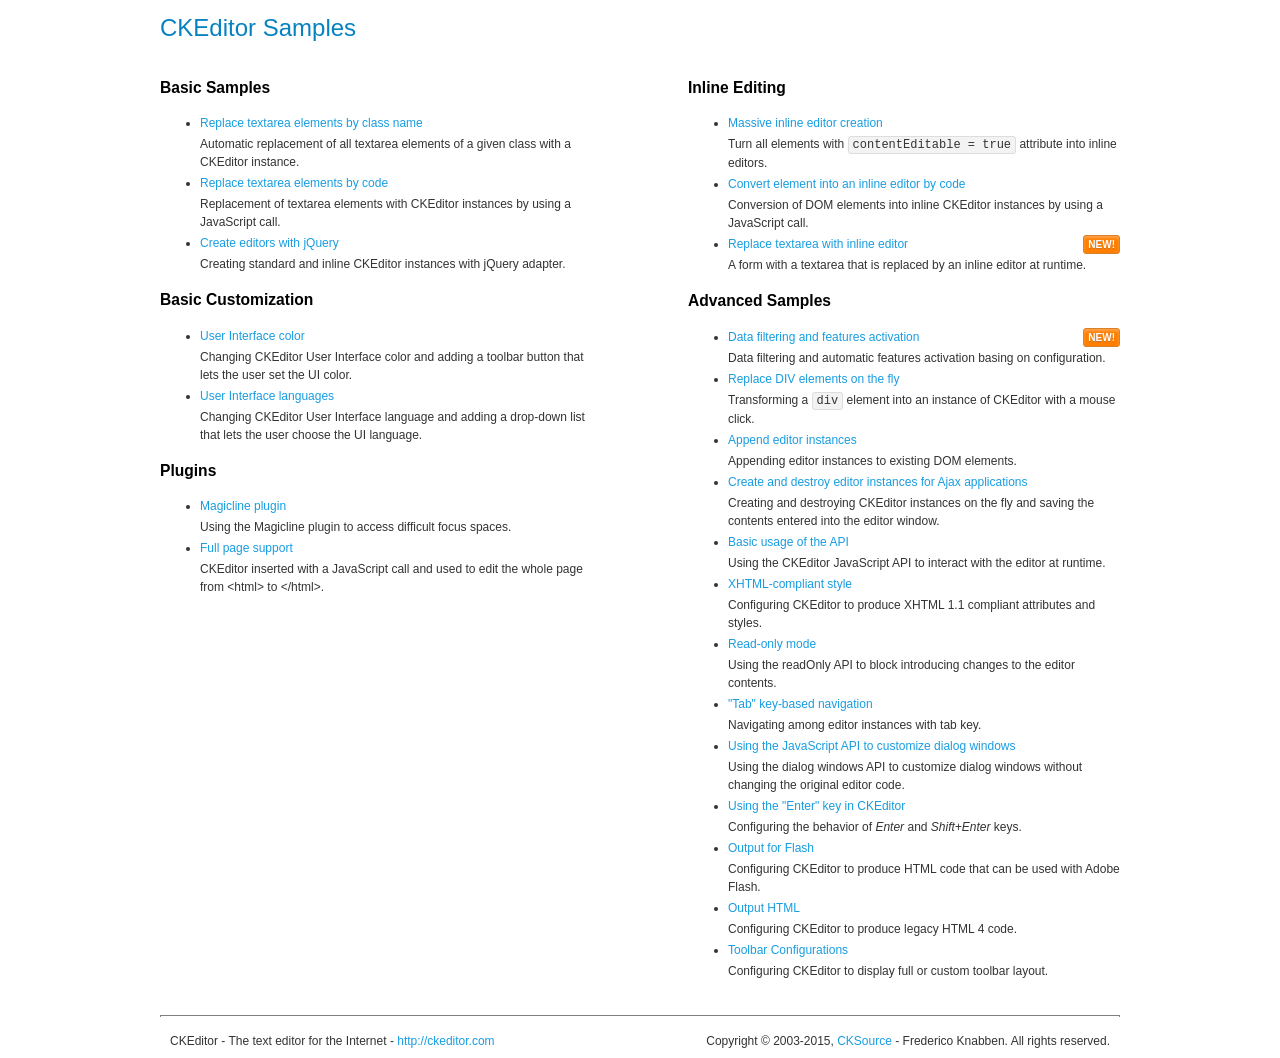
<file: html/vendor/ckeditor/samples/index.html>
<!DOCTYPE html>
<!--
Copyright (c) 2003-2015, CKSource - Frederico Knabben. All rights reserved.
For licensing, see LICENSE.md or http://ckeditor.com/license
-->
<html>
<head>
	<meta charset="utf-8">
	<title>CKEditor Samples</title>
	<link rel="stylesheet" href="sample.css">
</head>
<body>
	<h1 class="samples">
		CKEditor Samples
	</h1>
	<div class="twoColumns">
		<div class="twoColumnsLeft">
			<h2 class="samples">
				Basic Samples
			</h2>
			<dl class="samples">
				<dt><a class="samples" href="replacebyclass.html">Replace textarea elements by class name</a></dt>
				<dd>Automatic replacement of all textarea elements of a given class with a CKEditor instance.</dd>

				<dt><a class="samples" href="replacebycode.html">Replace textarea elements by code</a></dt>
				<dd>Replacement of textarea elements with CKEditor instances by using a JavaScript call.</dd>

				<dt><a class="samples" href="jquery.html">Create editors with jQuery</a></dt>
				<dd>Creating standard and inline CKEditor instances with jQuery adapter.</dd>
			</dl>

			<h2 class="samples">
				Basic Customization
			</h2>
			<dl class="samples">
				<dt><a class="samples" href="uicolor.html">User Interface color</a></dt>
				<dd>Changing CKEditor User Interface color and adding a toolbar button that lets the user set the UI color.</dd>

				<dt><a class="samples" href="uilanguages.html">User Interface languages</a></dt>
				<dd>Changing CKEditor User Interface language and adding a drop-down list that lets the user choose the UI language.</dd>
			</dl>


			<h2 class="samples">Plugins</h2>
<dl class="samples">
<dt><a class="samples" href="plugins/magicline/magicline.html">Magicline plugin</a></dt>
<dd>Using the Magicline plugin to access difficult focus spaces.</dd>

<dt><a class="samples" href="plugins/wysiwygarea/fullpage.html">Full page support</a></dt>
<dd>CKEditor inserted with a JavaScript call and used to edit the whole page from &lt;html&gt; to &lt;/html&gt;.</dd>
</dl>
		</div>
		<div class="twoColumnsRight">
			<h2 class="samples">
				Inline Editing
			</h2>
			<dl class="samples">
				<dt><a class="samples" href="inlineall.html">Massive inline editor creation</a></dt>
				<dd>Turn all elements with <code>contentEditable = true</code> attribute into inline editors.</dd>

				<dt><a class="samples" href="inlinebycode.html">Convert element into an inline editor by code</a></dt>
				<dd>Conversion of DOM elements into inline CKEditor instances by using a JavaScript call.</dd>

				<dt><a class="samples" href="inlinetextarea.html">Replace textarea with inline editor</a> <span class="new">New!</span></dt>
				<dd>A form with a textarea that is replaced by an inline editor at runtime.</dd>

				
			</dl>

			<h2 class="samples">
				Advanced Samples
			</h2>
			<dl class="samples">
				<dt><a class="samples" href="datafiltering.html">Data filtering and features activation</a> <span class="new">New!</span></dt>
				<dd>Data filtering and automatic features activation basing on configuration.</dd>

				<dt><a class="samples" href="divreplace.html">Replace DIV elements on the fly</a></dt>
				<dd>Transforming a <code>div</code> element into an instance of CKEditor with a mouse click.</dd>

				<dt><a class="samples" href="appendto.html">Append editor instances</a></dt>
				<dd>Appending editor instances to existing DOM elements.</dd>

				<dt><a class="samples" href="ajax.html">Create and destroy editor instances for Ajax applications</a></dt>
				<dd>Creating and destroying CKEditor instances on the fly and saving the contents entered into the editor window.</dd>

				<dt><a class="samples" href="api.html">Basic usage of the API</a></dt>
				<dd>Using the CKEditor JavaScript API to interact with the editor at runtime.</dd>

				<dt><a class="samples" href="xhtmlstyle.html">XHTML-compliant style</a></dt>
				<dd>Configuring CKEditor to produce XHTML 1.1 compliant attributes and styles.</dd>

				<dt><a class="samples" href="readonly.html">Read-only mode</a></dt>
				<dd>Using the readOnly API to block introducing changes to the editor contents.</dd>

				<dt><a class="samples" href="tabindex.html">"Tab" key-based navigation</a></dt>
				<dd>Navigating among editor instances with tab key.</dd>


				
<dt><a class="samples" href="plugins/dialog/dialog.html">Using the JavaScript API to customize dialog windows</a></dt>
<dd>Using the dialog windows API to customize dialog windows without changing the original editor code.</dd>

<dt><a class="samples" href="plugins/enterkey/enterkey.html">Using the &quot;Enter&quot; key in CKEditor</a></dt>
<dd>Configuring the behavior of <em>Enter</em> and <em>Shift+Enter</em> keys.</dd>

<dt><a class="samples" href="plugins/htmlwriter/outputforflash.html">Output for Flash</a></dt>
<dd>Configuring CKEditor to produce HTML code that can be used with Adobe Flash.</dd>

<dt><a class="samples" href="plugins/htmlwriter/outputhtml.html">Output HTML</a></dt>
<dd>Configuring CKEditor to produce legacy HTML 4 code.</dd>

<dt><a class="samples" href="plugins/toolbar/toolbar.html">Toolbar Configurations</a></dt>
<dd>Configuring CKEditor to display full or custom toolbar layout.</dd>

			</dl>
		</div>
	</div>
	<div id="footer">
		<hr>
		<p>
			CKEditor - The text editor for the Internet - <a class="samples" href="http://ckeditor.com/">http://ckeditor.com</a>
		</p>
		<p id="copy">
			Copyright &copy; 2003-2015, <a class="samples" href="http://cksource.com/">CKSource</a> - Frederico Knabben. All rights reserved.
		</p>
	</div>
</body>
</html>
</file>
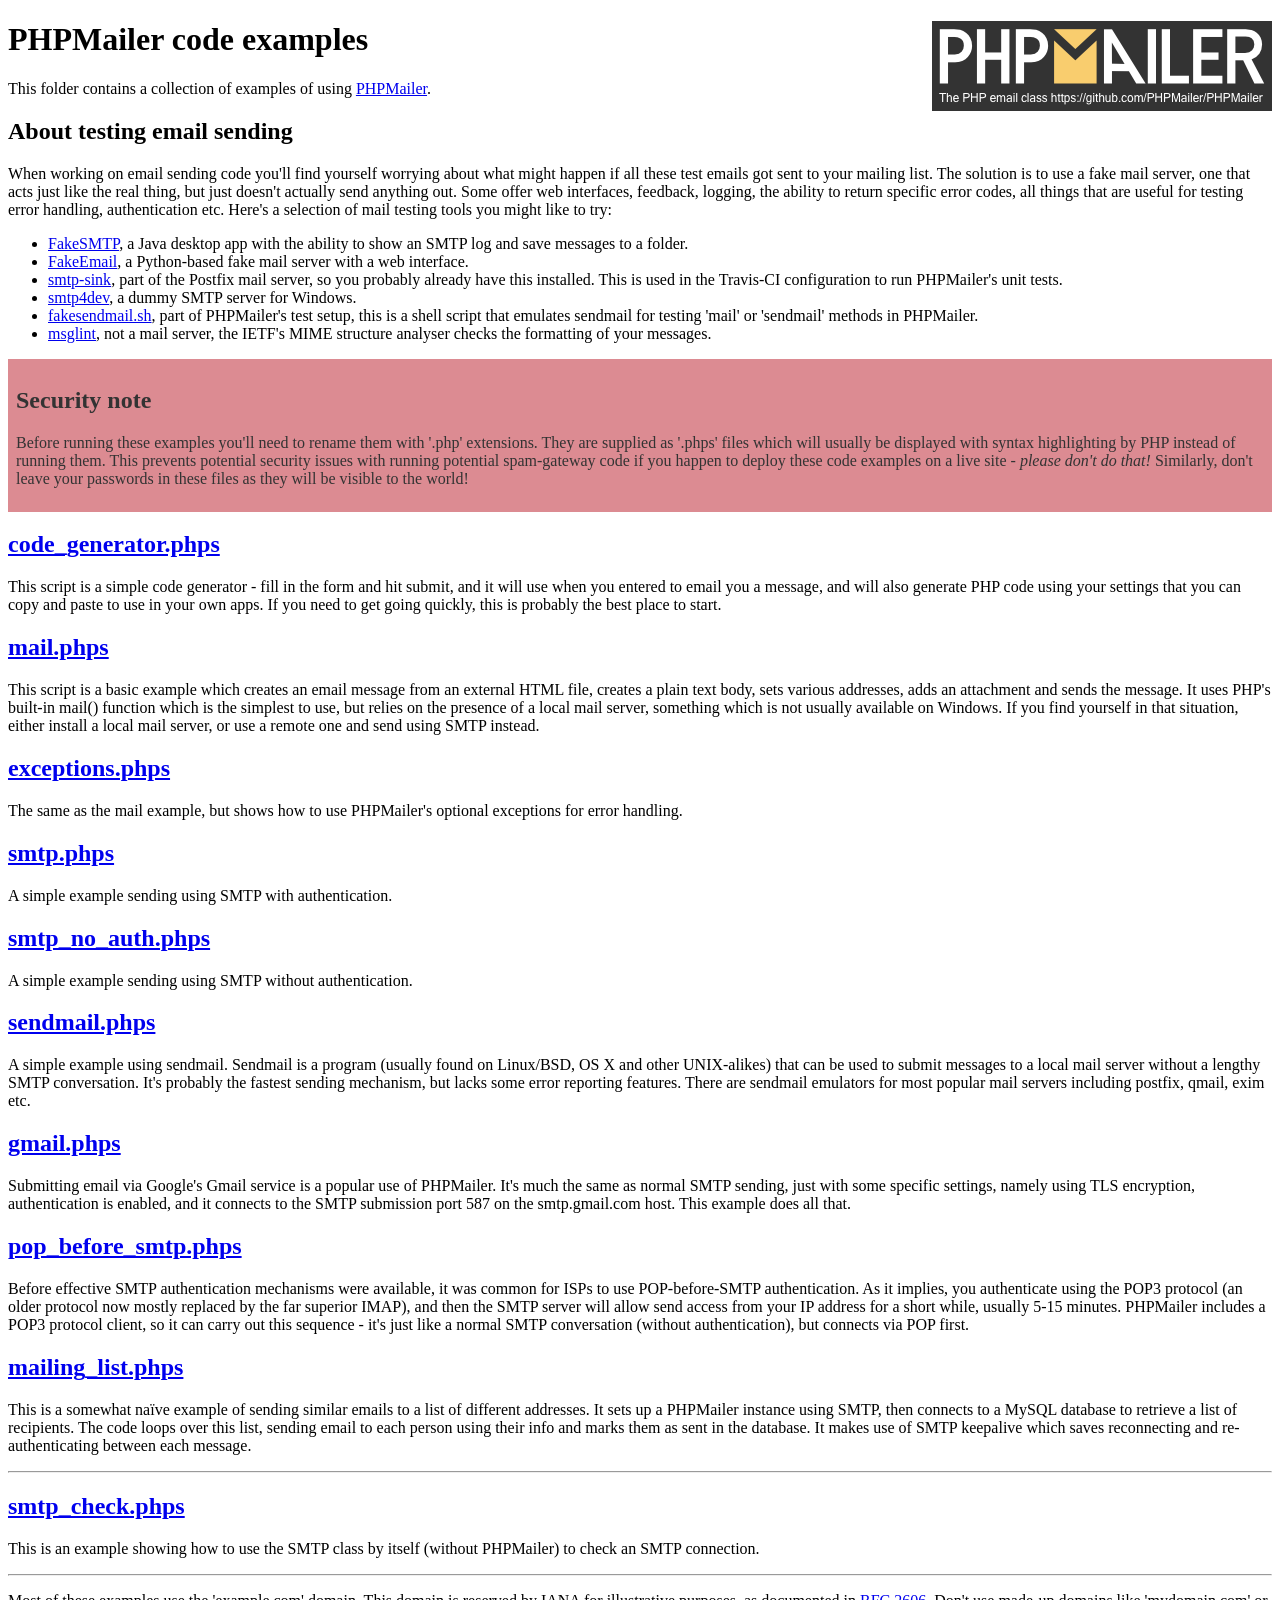
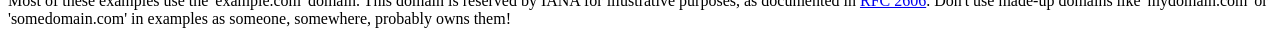
<file: include/lib/PHPMailer/examples/index.html>
<!DOCTYPE html>
<html>
<head>
	<meta charset="UTF-8">
	<title>PHPMailer Examples</title>
</head>
<body>
<h1>PHPMailer code examples<a href="https://github.com/PHPMailer/PHPMailer"><img src="images/phpmailer.png" style="float:right; border:0;" alt="PHPMailer logo"></a></h1>
<p>This folder contains a collection of examples of using <a href="https://github.com/PHPMailer/PHPMailer">PHPMailer</a>.</p>
<h2>About testing email sending</h2>
<p>When working on email sending code you'll find yourself worrying about what might happen if all these test emails got sent to your mailing list. The solution is to use a fake mail server, one that acts just like the real thing, but just doesn't actually send anything out. Some offer web interfaces, feedback, logging, the ability to return specific error codes, all things that are useful for testing error handling, authentication etc. Here's a selection of mail testing tools you might like to try:</p>
<ul>
  <li><a href="https://github.com/Nilhcem/FakeSMTP">FakeSMTP</a>, a Java desktop app with the ability to show an SMTP log and save messages to a folder. </li>
  <li><a href="https://github.com/isotoma/FakeEmail">FakeEmail</a>, a Python-based fake mail server with a web interface.</li>
  <li><a href="http://www.postfix.org/smtp-sink.1.html">smtp-sink</a>, part of the Postfix mail server, so you probably already have this installed. This is used in the Travis-CI configuration to run PHPMailer's unit tests.</li>
  <li><a href="http://smtp4dev.codeplex.com">smtp4dev</a>, a dummy SMTP server for Windows.</li>
  <li><a href="https://github.com/PHPMailer/PHPMailer/blob/master/test/fakesendmail.sh">fakesendmail.sh</a>, part of PHPMailer's test setup, this is a shell script that emulates sendmail for testing 'mail' or 'sendmail' methods in PHPMailer.</li>
  <li><a href="http://tools.ietf.org/tools/msglint/">msglint</a>, not a mail server, the IETF's MIME structure analyser checks the formatting of your messages.</li>
</ul>
<div style="padding: 8px; color: #333333; background-color: #dc8b92">
<h2>Security note</h2>
<p>Before running these examples you'll need to rename them with '.php' extensions. They are supplied as '.phps' files which will usually be displayed with syntax highlighting by PHP instead of running them. This prevents potential security issues with running potential spam-gateway code if you happen to deploy these code examples on a live site - <em>please don't do that!</em> Similarly, don't leave your passwords in these files as they will be visible to the world!</p>
</div>
<h2><a href="code_generator.phps">code_generator.phps</a></h2>
<p>This script is a simple code generator - fill in the form and hit submit, and it will use when you entered to email you a message, and will also generate PHP code using your settings that you can copy and paste to use in your own apps. If you need to get going quickly, this is probably the best place to start.</p>
<h2><a href="mail.phps">mail.phps</a></h2>
<p>This script is a basic example which creates an email message from an external HTML file, creates a plain text body, sets various addresses, adds an attachment and sends the message. It uses PHP's built-in mail() function which is the simplest to use, but relies on the presence of a local mail server, something which is not usually available on Windows. If you find yourself in that situation, either install a local mail server, or use a remote one and send using SMTP instead.</p>
<h2><a href="exceptions.phps">exceptions.phps</a></h2>
<p>The same as the mail example, but shows how to use PHPMailer's optional exceptions for error handling.</p>
<h2><a href="smtp.phps">smtp.phps</a></h2>
<p>A simple example sending using SMTP with authentication.</p>
<h2><a href="smtp_no_auth.phps">smtp_no_auth.phps</a></h2>
<p>A simple example sending using SMTP without authentication.</p>
<h2><a href="sendmail.phps">sendmail.phps</a></h2>
<p>A simple example using sendmail. Sendmail is a program (usually found on Linux/BSD, OS X and other UNIX-alikes) that can be used to submit messages to a local mail server without a lengthy SMTP conversation. It's probably the fastest sending mechanism, but lacks some error reporting features. There are sendmail emulators for most popular mail servers including postfix, qmail, exim etc.</p>
<h2><a href="gmail.phps">gmail.phps</a></h2>
<p>Submitting email via Google's Gmail service is a popular use of PHPMailer. It's much the same as normal SMTP sending, just with some specific settings, namely using TLS encryption, authentication is enabled, and it connects to the SMTP submission port 587 on the smtp.gmail.com host. This example does all that.</p>
<h2><a href="pop_before_smtp.phps">pop_before_smtp.phps</a></h2>
<p>Before effective SMTP authentication mechanisms were available, it was common for ISPs to use POP-before-SMTP authentication. As it implies, you authenticate using the POP3 protocol (an older protocol now mostly replaced by the far superior IMAP), and then the SMTP server will allow send access from your IP address for a short while, usually 5-15 minutes. PHPMailer includes a POP3 protocol client, so it can carry out this sequence - it's just like a normal SMTP conversation (without authentication), but connects via POP first.</p>
<h2><a href="mailing_list.phps">mailing_list.phps</a></h2>
<p>This is a somewhat naïve example of sending similar emails to a list of different addresses. It sets up a PHPMailer instance using SMTP, then connects to a MySQL database to retrieve a list of recipients. The code loops over this list, sending email to each person using their info and marks them as sent in the database. It makes use of SMTP keepalive which saves reconnecting and re-authenticating between each message.</p>
<hr>
<h2><a href="smtp_check.phps">smtp_check.phps</a></h2>
<p>This is an example showing how to use the SMTP class by itself (without PHPMailer) to check an SMTP connection.</p>
<hr>
<p>Most of these examples use the 'example.com' domain. This domain is reserved by IANA for illustrative purposes, as documented in <a href="http://tools.ietf.org/html/rfc2606">RFC 2606</a>. Don't use made-up domains like 'mydomain.com' or 'somedomain.com' in examples as someone, somewhere, probably owns them!</p>
</body>
</html>
</file>
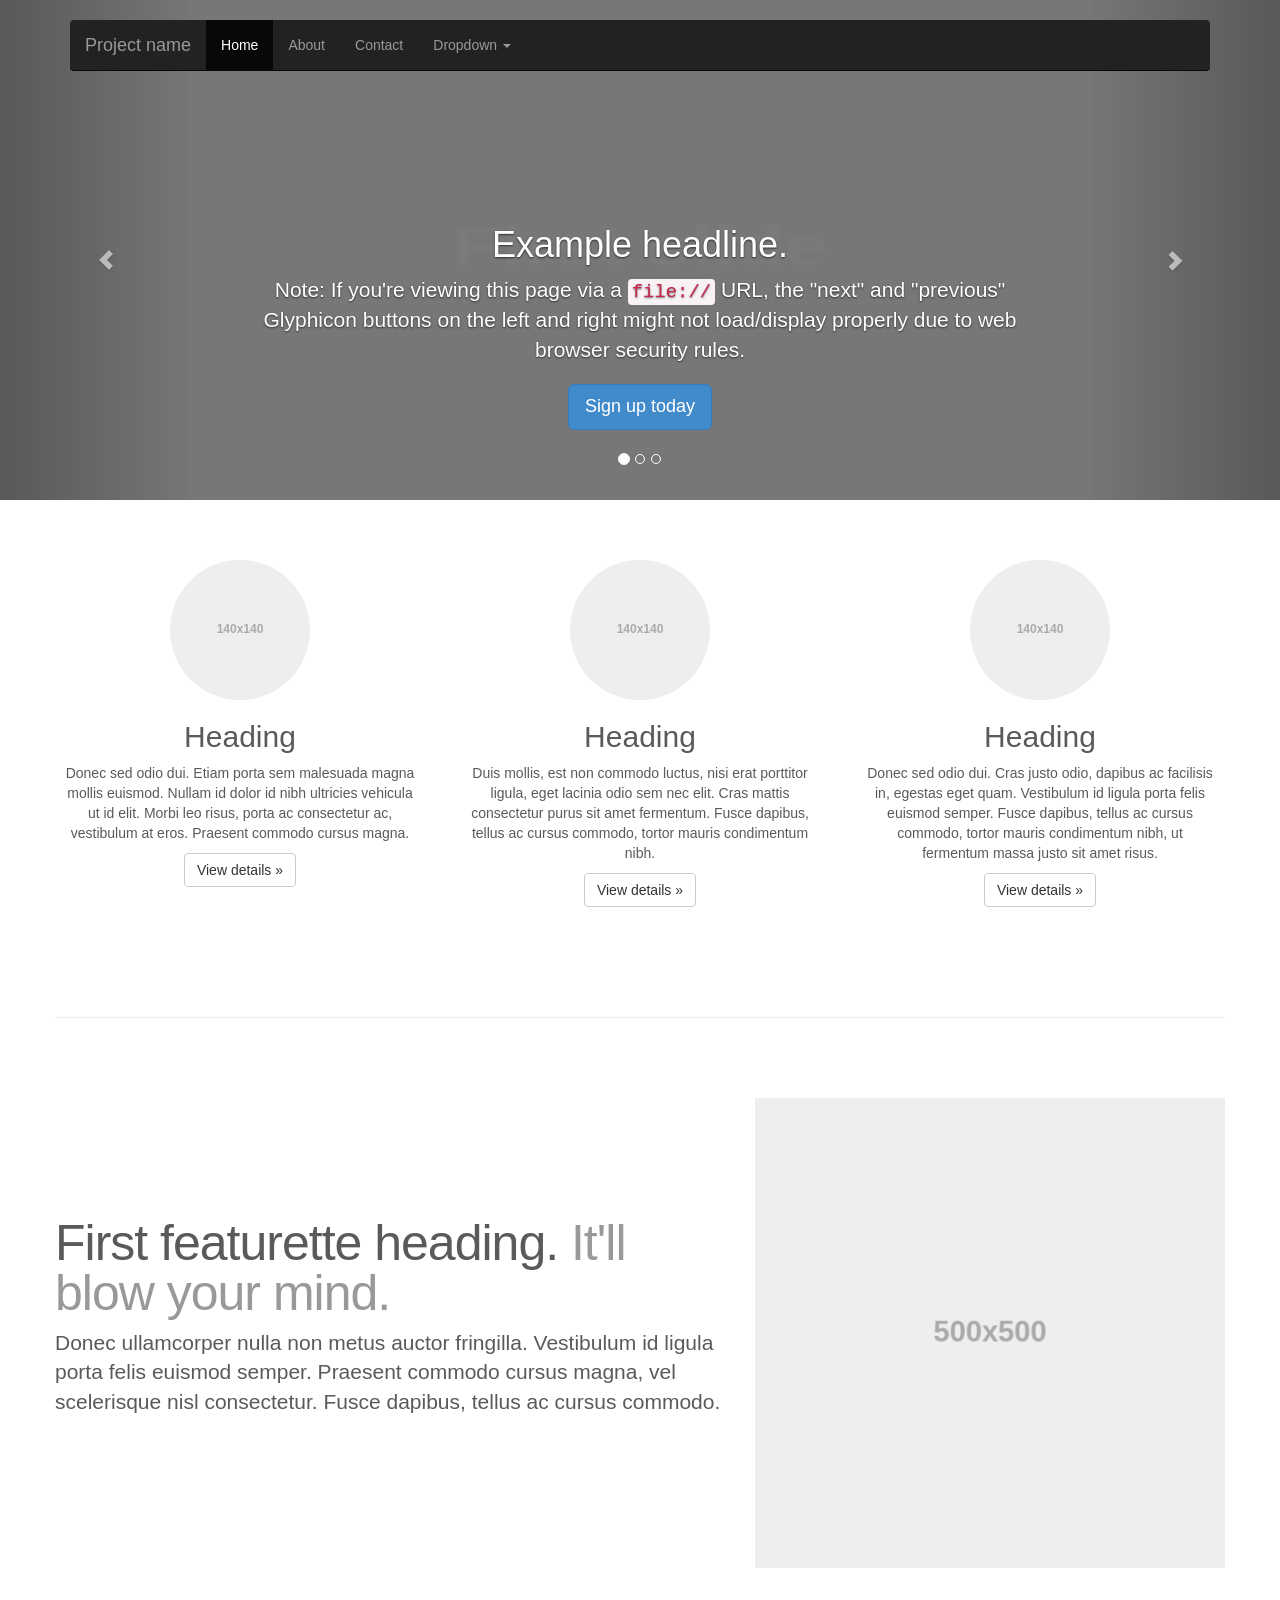
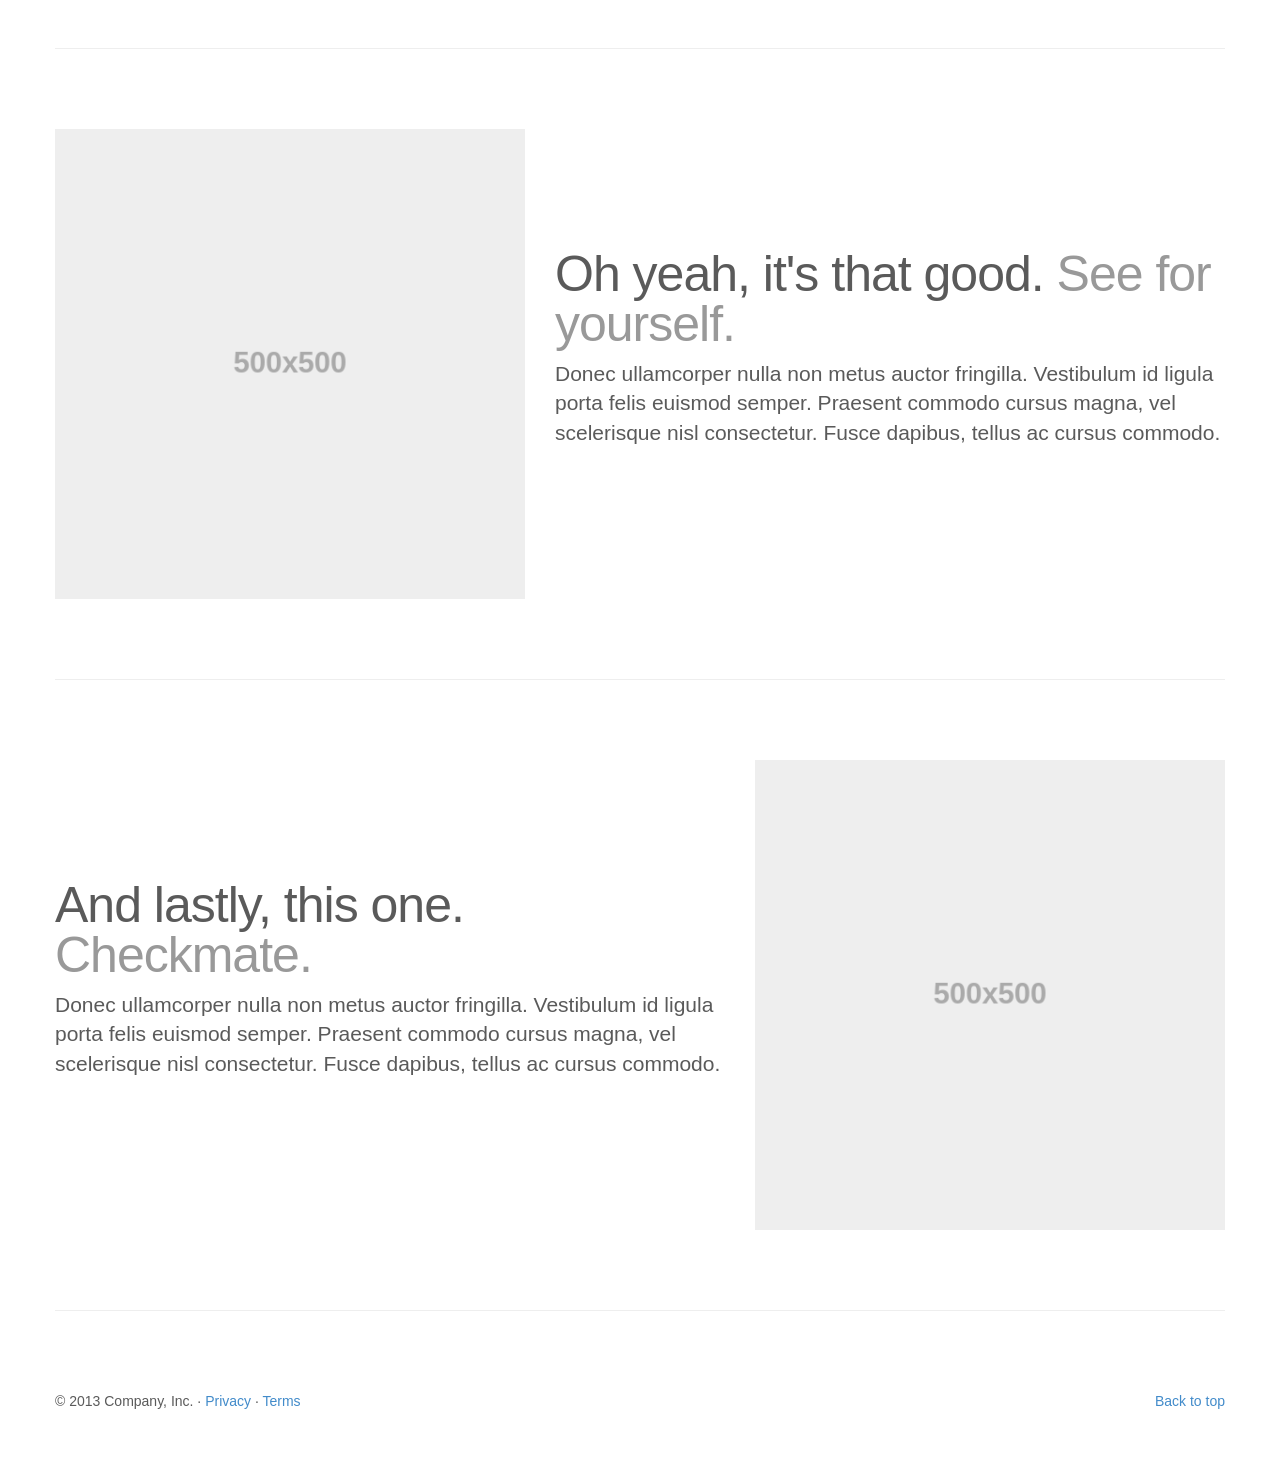
<file: html/bootstrap/core/examples/carousel/index.html>
<!DOCTYPE html>
<html lang="en">
  <head>
    <meta charset="utf-8">
    <meta http-equiv="X-UA-Compatible" content="IE=edge">
    <meta name="viewport" content="width=device-width, initial-scale=1.0">
    <meta name="description" content="">
    <meta name="author" content="">
    <link rel="shortcut icon" href="../../docs-assets/ico/favicon.png">

    <title>Carousel Template for Bootstrap</title>

    <!-- Bootstrap core CSS -->
    <link href="../../dist/css/bootstrap.css" rel="stylesheet">

    <!-- Just for debugging purposes. Don't actually copy this line! -->
    <!--[if lt IE 9]><script src="../../docs-assets/js/ie8-responsive-file-warning.js"></script><![endif]-->

    <!-- HTML5 shim and Respond.js IE8 support of HTML5 elements and media queries -->
    <!--[if lt IE 9]>
      <script src="https://oss.maxcdn.com/libs/html5shiv/3.7.0/html5shiv.js"></script>
      <script src="https://oss.maxcdn.com/libs/respond.js/1.3.0/respond.min.js"></script>
    <![endif]-->

    <!-- Custom styles for this template -->
    <link href="carousel.css" rel="stylesheet">
  </head>
<!-- NAVBAR
================================================== -->
  <body>
    <div class="navbar-wrapper">
      <div class="container">

        <div class="navbar navbar-inverse navbar-static-top" role="navigation">
          <div class="container">
            <div class="navbar-header">
              <button type="button" class="navbar-toggle" data-toggle="collapse" data-target=".navbar-collapse">
                <span class="sr-only">Toggle navigation</span>
                <span class="icon-bar"></span>
                <span class="icon-bar"></span>
                <span class="icon-bar"></span>
              </button>
              <a class="navbar-brand" href="#">Project name</a>
            </div>
            <div class="navbar-collapse collapse">
              <ul class="nav navbar-nav">
                <li class="active"><a href="#">Home</a></li>
                <li><a href="#about">About</a></li>
                <li><a href="#contact">Contact</a></li>
                <li class="dropdown">
                  <a href="#" class="dropdown-toggle" data-toggle="dropdown">Dropdown <b class="caret"></b></a>
                  <ul class="dropdown-menu">
                    <li><a href="#">Action</a></li>
                    <li><a href="#">Another action</a></li>
                    <li><a href="#">Something else here</a></li>
                    <li class="divider"></li>
                    <li class="dropdown-header">Nav header</li>
                    <li><a href="#">Separated link</a></li>
                    <li><a href="#">One more separated link</a></li>
                  </ul>
                </li>
              </ul>
            </div>
          </div>
        </div>

      </div>
    </div>


    <!-- Carousel
    ================================================== -->
    <div id="myCarousel" class="carousel slide" data-ride="carousel">
      <!-- Indicators -->
      <ol class="carousel-indicators">
        <li data-target="#myCarousel" data-slide-to="0" class="active"></li>
        <li data-target="#myCarousel" data-slide-to="1"></li>
        <li data-target="#myCarousel" data-slide-to="2"></li>
      </ol>
      <div class="carousel-inner">
        <div class="item active">
          <img data-src="holder.js/900x500/auto/#777:#7a7a7a/text:First slide" alt="First slide">
          <div class="container">
            <div class="carousel-caption">
              <h1>Example headline.</h1>
              <p>Note: If you're viewing this page via a <code>file://</code> URL, the "next" and "previous" Glyphicon buttons on the left and right might not load/display properly due to web browser security rules.</p>
              <p><a class="btn btn-lg btn-primary" href="#" role="button">Sign up today</a></p>
            </div>
          </div>
        </div>
        <div class="item">
          <img data-src="holder.js/900x500/auto/#666:#6a6a6a/text:Second slide" alt="Second slide">
          <div class="container">
            <div class="carousel-caption">
              <h1>Another example headline.</h1>
              <p>Cras justo odio, dapibus ac facilisis in, egestas eget quam. Donec id elit non mi porta gravida at eget metus. Nullam id dolor id nibh ultricies vehicula ut id elit.</p>
              <p><a class="btn btn-lg btn-primary" href="#" role="button">Learn more</a></p>
            </div>
          </div>
        </div>
        <div class="item">
          <img data-src="holder.js/900x500/auto/#555:#5a5a5a/text:Third slide" alt="Third slide">
          <div class="container">
            <div class="carousel-caption">
              <h1>One more for good measure.</h1>
              <p>Cras justo odio, dapibus ac facilisis in, egestas eget quam. Donec id elit non mi porta gravida at eget metus. Nullam id dolor id nibh ultricies vehicula ut id elit.</p>
              <p><a class="btn btn-lg btn-primary" href="#" role="button">Browse gallery</a></p>
            </div>
          </div>
        </div>
      </div>
      <a class="left carousel-control" href="#myCarousel" data-slide="prev"><span class="glyphicon glyphicon-chevron-left"></span></a>
      <a class="right carousel-control" href="#myCarousel" data-slide="next"><span class="glyphicon glyphicon-chevron-right"></span></a>
    </div><!-- /.carousel -->



    <!-- Marketing messaging and featurettes
    ================================================== -->
    <!-- Wrap the rest of the page in another container to center all the content. -->

    <div class="container marketing">

      <!-- Three columns of text below the carousel -->
      <div class="row">
        <div class="col-lg-4">
          <img class="img-circle" data-src="holder.js/140x140" alt="Generic placeholder image">
          <h2>Heading</h2>
          <p>Donec sed odio dui. Etiam porta sem malesuada magna mollis euismod. Nullam id dolor id nibh ultricies vehicula ut id elit. Morbi leo risus, porta ac consectetur ac, vestibulum at eros. Praesent commodo cursus magna.</p>
          <p><a class="btn btn-default" href="#" role="button">View details &raquo;</a></p>
        </div><!-- /.col-lg-4 -->
        <div class="col-lg-4">
          <img class="img-circle" data-src="holder.js/140x140" alt="Generic placeholder image">
          <h2>Heading</h2>
          <p>Duis mollis, est non commodo luctus, nisi erat porttitor ligula, eget lacinia odio sem nec elit. Cras mattis consectetur purus sit amet fermentum. Fusce dapibus, tellus ac cursus commodo, tortor mauris condimentum nibh.</p>
          <p><a class="btn btn-default" href="#" role="button">View details &raquo;</a></p>
        </div><!-- /.col-lg-4 -->
        <div class="col-lg-4">
          <img class="img-circle" data-src="holder.js/140x140" alt="Generic placeholder image">
          <h2>Heading</h2>
          <p>Donec sed odio dui. Cras justo odio, dapibus ac facilisis in, egestas eget quam. Vestibulum id ligula porta felis euismod semper. Fusce dapibus, tellus ac cursus commodo, tortor mauris condimentum nibh, ut fermentum massa justo sit amet risus.</p>
          <p><a class="btn btn-default" href="#" role="button">View details &raquo;</a></p>
        </div><!-- /.col-lg-4 -->
      </div><!-- /.row -->


      <!-- START THE FEATURETTES -->

      <hr class="featurette-divider">

      <div class="row featurette">
        <div class="col-md-7">
          <h2 class="featurette-heading">First featurette heading. <span class="text-muted">It'll blow your mind.</span></h2>
          <p class="lead">Donec ullamcorper nulla non metus auctor fringilla. Vestibulum id ligula porta felis euismod semper. Praesent commodo cursus magna, vel scelerisque nisl consectetur. Fusce dapibus, tellus ac cursus commodo.</p>
        </div>
        <div class="col-md-5">
          <img class="featurette-image img-responsive" data-src="holder.js/500x500/auto" alt="Generic placeholder image">
        </div>
      </div>

      <hr class="featurette-divider">

      <div class="row featurette">
        <div class="col-md-5">
          <img class="featurette-image img-responsive" data-src="holder.js/500x500/auto" alt="Generic placeholder image">
        </div>
        <div class="col-md-7">
          <h2 class="featurette-heading">Oh yeah, it's that good. <span class="text-muted">See for yourself.</span></h2>
          <p class="lead">Donec ullamcorper nulla non metus auctor fringilla. Vestibulum id ligula porta felis euismod semper. Praesent commodo cursus magna, vel scelerisque nisl consectetur. Fusce dapibus, tellus ac cursus commodo.</p>
        </div>
      </div>

      <hr class="featurette-divider">

      <div class="row featurette">
        <div class="col-md-7">
          <h2 class="featurette-heading">And lastly, this one. <span class="text-muted">Checkmate.</span></h2>
          <p class="lead">Donec ullamcorper nulla non metus auctor fringilla. Vestibulum id ligula porta felis euismod semper. Praesent commodo cursus magna, vel scelerisque nisl consectetur. Fusce dapibus, tellus ac cursus commodo.</p>
        </div>
        <div class="col-md-5">
          <img class="featurette-image img-responsive" data-src="holder.js/500x500/auto" alt="Generic placeholder image">
        </div>
      </div>

      <hr class="featurette-divider">

      <!-- /END THE FEATURETTES -->


      <!-- FOOTER -->
      <footer>
        <p class="pull-right"><a href="#">Back to top</a></p>
        <p>&copy; 2013 Company, Inc. &middot; <a href="#">Privacy</a> &middot; <a href="#">Terms</a></p>
      </footer>

    </div><!-- /.container -->


    <!-- Bootstrap core JavaScript
    ================================================== -->
    <!-- Placed at the end of the document so the pages load faster -->
    <script src="https://code.jquery.com/jquery-1.10.2.min.js"></script>
    <script src="../../dist/js/bootstrap.min.js"></script>
    <script src="../../docs-assets/js/holder.js"></script>
  </body>
</html>
</file>
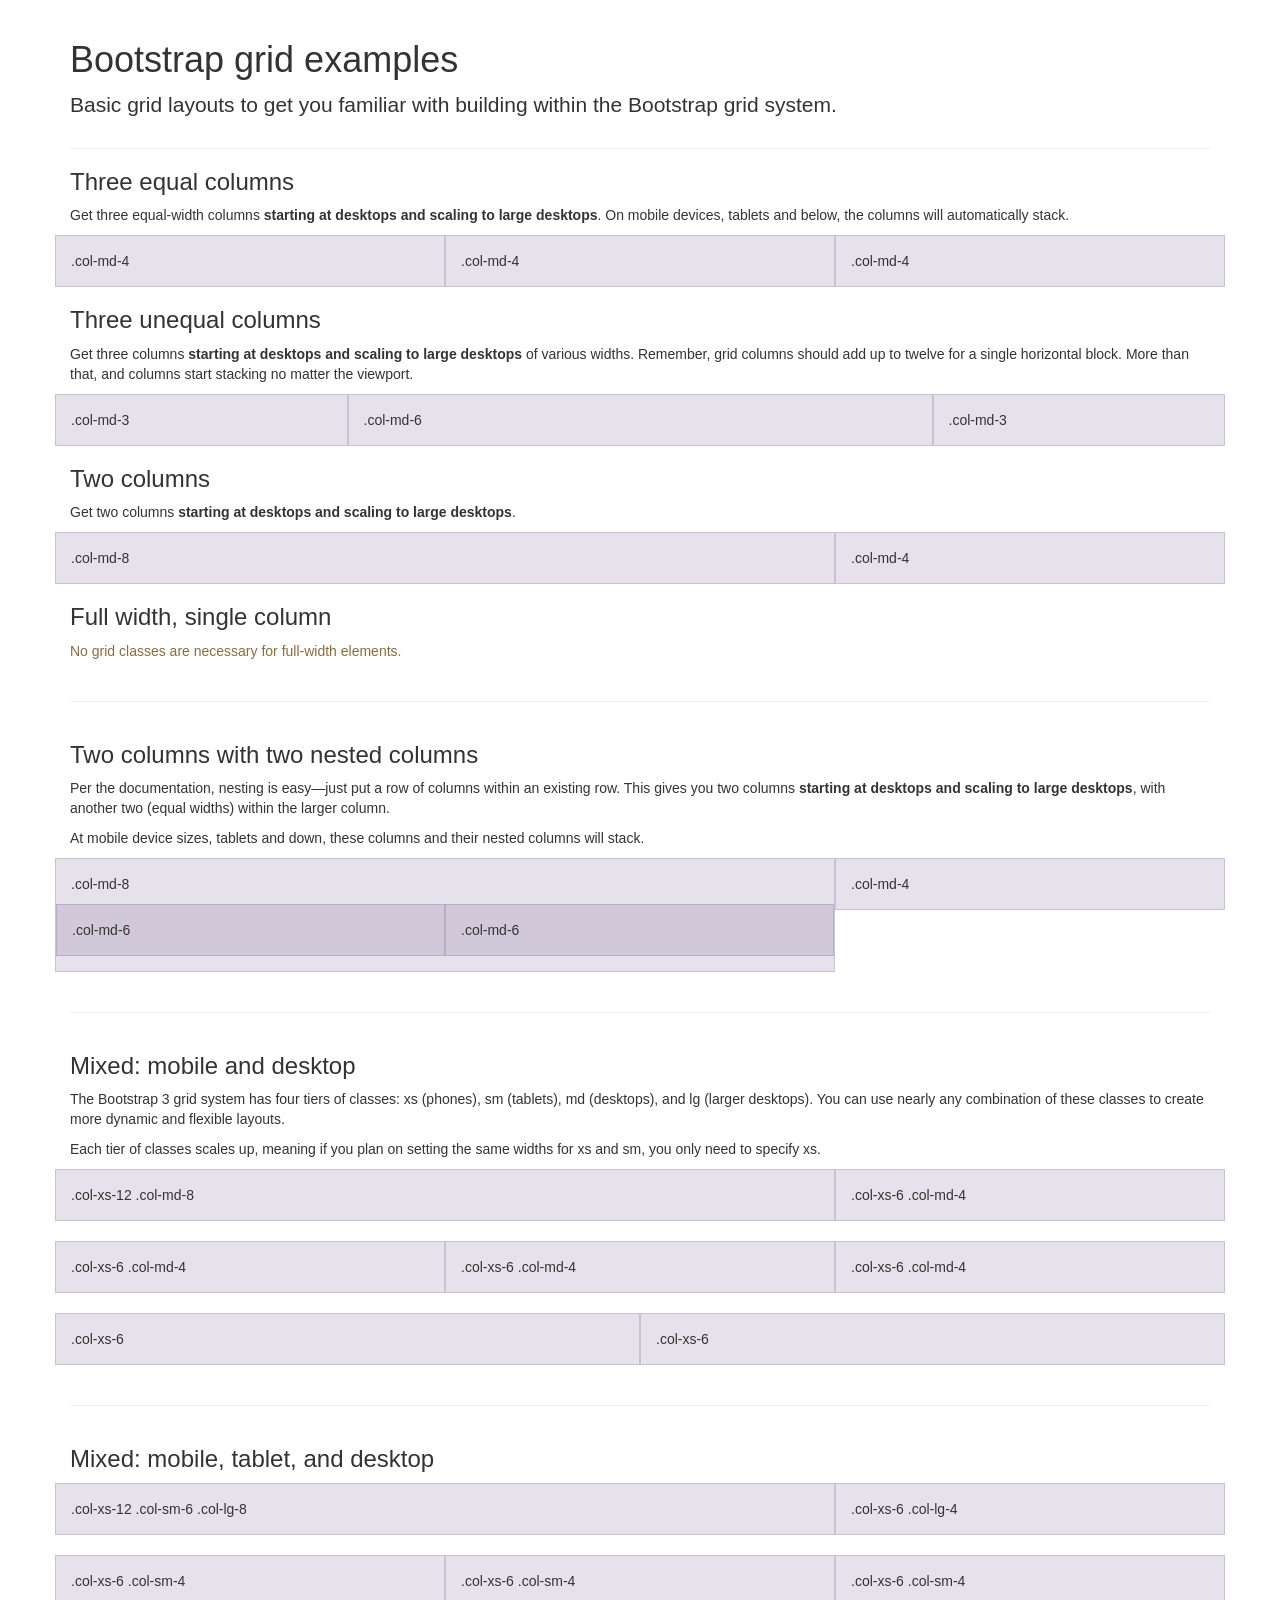
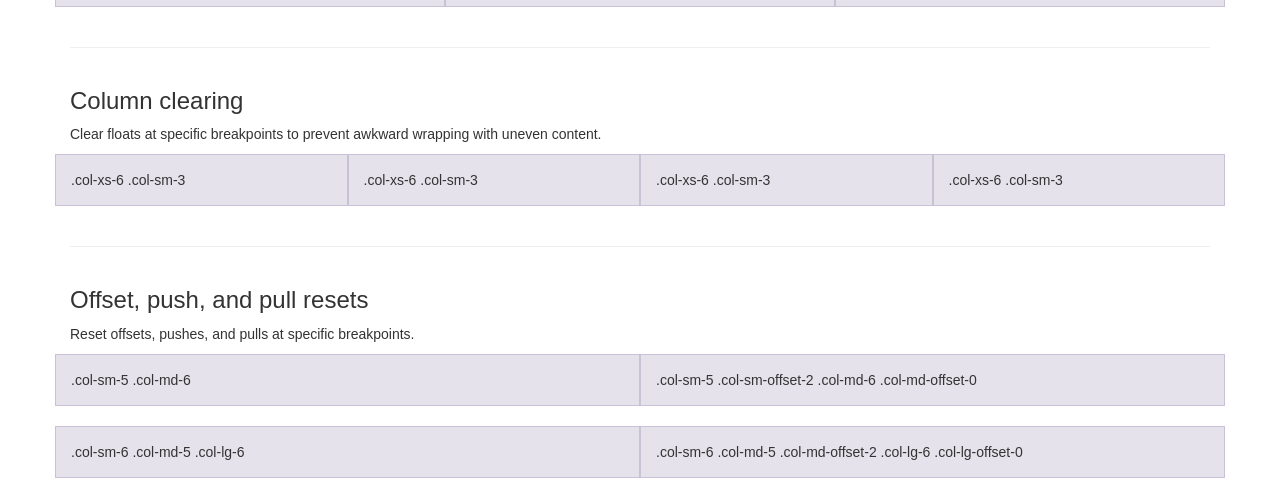
<file: html/bootstrap/core/examples/grid/index.html>
<!DOCTYPE html>
<html lang="en">
  <head>
    <meta charset="utf-8">
    <meta http-equiv="X-UA-Compatible" content="IE=edge">
    <meta name="viewport" content="width=device-width, initial-scale=1.0">
    <meta name="description" content="">
    <meta name="author" content="">
    <link rel="shortcut icon" href="../../docs-assets/ico/favicon.png">

    <title>Grid Template for Bootstrap</title>

    <!-- Bootstrap core CSS -->
    <link href="../../dist/css/bootstrap.css" rel="stylesheet">

    <!-- Custom styles for this template -->
    <link href="grid.css" rel="stylesheet">

    <!-- Just for debugging purposes. Don't actually copy this line! -->
    <!--[if lt IE 9]><script src="../../docs-assets/js/ie8-responsive-file-warning.js"></script><![endif]-->

    <!-- HTML5 shim and Respond.js IE8 support of HTML5 elements and media queries -->
    <!--[if lt IE 9]>
      <script src="https://oss.maxcdn.com/libs/html5shiv/3.7.0/html5shiv.js"></script>
      <script src="https://oss.maxcdn.com/libs/respond.js/1.3.0/respond.min.js"></script>
    <![endif]-->
  </head>

  <body>
    <div class="container">

      <div class="page-header">
        <h1>Bootstrap grid examples</h1>
        <p class="lead">Basic grid layouts to get you familiar with building within the Bootstrap grid system.</p>
      </div>

      <h3>Three equal columns</h3>
      <p>Get three equal-width columns <strong>starting at desktops and scaling to large desktops</strong>. On mobile devices, tablets and below, the columns will automatically stack.</p>
      <div class="row">
        <div class="col-md-4">.col-md-4</div>
        <div class="col-md-4">.col-md-4</div>
        <div class="col-md-4">.col-md-4</div>
      </div>

      <h3>Three unequal columns</h3>
      <p>Get three columns <strong>starting at desktops and scaling to large desktops</strong> of various widths. Remember, grid columns should add up to twelve for a single horizontal block. More than that, and columns start stacking no matter the viewport.</p>
      <div class="row">
        <div class="col-md-3">.col-md-3</div>
        <div class="col-md-6">.col-md-6</div>
        <div class="col-md-3">.col-md-3</div>
      </div>

      <h3>Two columns</h3>
      <p>Get two columns <strong>starting at desktops and scaling to large desktops</strong>.</p>
      <div class="row">
        <div class="col-md-8">.col-md-8</div>
        <div class="col-md-4">.col-md-4</div>
      </div>

      <h3>Full width, single column</h3>
      <p class="text-warning">No grid classes are necessary for full-width elements.</p>

      <hr>

      <h3>Two columns with two nested columns</h3>
      <p>Per the documentation, nesting is easy—just put a row of columns within an existing row. This gives you two columns <strong>starting at desktops and scaling to large desktops</strong>, with another two (equal widths) within the larger column.</p>
      <p>At mobile device sizes, tablets and down, these columns and their nested columns will stack.</p>
      <div class="row">
        <div class="col-md-8">
          .col-md-8
          <div class="row">
            <div class="col-md-6">.col-md-6</div>
            <div class="col-md-6">.col-md-6</div>
          </div>
        </div>
        <div class="col-md-4">.col-md-4</div>
      </div>

      <hr>

      <h3>Mixed: mobile and desktop</h3>
      <p>The Bootstrap 3 grid system has four tiers of classes: xs (phones), sm (tablets), md (desktops), and lg (larger desktops). You can use nearly any combination of these classes to create more dynamic and flexible layouts.</p>
      <p>Each tier of classes scales up, meaning if you plan on setting the same widths for xs and sm, you only need to specify xs.</p>
      <div class="row">
        <div class="col-xs-12 col-md-8">.col-xs-12 .col-md-8</div>
        <div class="col-xs-6 col-md-4">.col-xs-6 .col-md-4</div>
      </div>
      <div class="row">
        <div class="col-xs-6 col-md-4">.col-xs-6 .col-md-4</div>
        <div class="col-xs-6 col-md-4">.col-xs-6 .col-md-4</div>
        <div class="col-xs-6 col-md-4">.col-xs-6 .col-md-4</div>
      </div>
      <div class="row">
        <div class="col-xs-6">.col-xs-6</div>
        <div class="col-xs-6">.col-xs-6</div>
      </div>

      <hr>

      <h3>Mixed: mobile, tablet, and desktop</h3>
      <p></p>
      <div class="row">
        <div class="col-xs-12 col-sm-6 col-lg-8">.col-xs-12 .col-sm-6 .col-lg-8</div>
        <div class="col-xs-6 col-lg-4">.col-xs-6 .col-lg-4</div>
      </div>
      <div class="row">
        <div class="col-xs-6 col-sm-4">.col-xs-6 .col-sm-4</div>
        <div class="col-xs-6 col-sm-4">.col-xs-6 .col-sm-4</div>
        <div class="col-xs-6 col-sm-4">.col-xs-6 .col-sm-4</div>
      </div>

      <hr>

      <h3>Column clearing</h3>
      <p>Clear floats at specific breakpoints to prevent awkward wrapping with uneven content.</p>
      <div class="row">
        <div class="col-xs-6 col-sm-3">.col-xs-6 .col-sm-3</div>
        <div class="col-xs-6 col-sm-3">.col-xs-6 .col-sm-3</div>

        <!-- Add the extra clearfix for only the required viewport -->
        <div class="clearfix visible-xs"></div>

        <div class="col-xs-6 col-sm-3">.col-xs-6 .col-sm-3</div>
        <div class="col-xs-6 col-sm-3">.col-xs-6 .col-sm-3</div>
      </div>

      <hr>

      <h3>Offset, push, and pull resets</h3>
      <p>Reset offsets, pushes, and pulls at specific breakpoints.</p>
      <div class="row">
        <div class="col-sm-5 col-md-6">.col-sm-5 .col-md-6</div>
        <div class="col-sm-5 col-sm-offset-2 col-md-6 col-md-offset-0">.col-sm-5 .col-sm-offset-2 .col-md-6 .col-md-offset-0</div>
      </div>
      <div class="row">
        <div class="col-sm-6 col-md-5 col-lg-6">.col-sm-6 .col-md-5 .col-lg-6</div>
        <div class="col-sm-6 col-md-5 col-md-offset-2 col-lg-6 col-lg-offset-0">.col-sm-6 .col-md-5 .col-md-offset-2 .col-lg-6 .col-lg-offset-0</div>
      </div>


    </div> <!-- /container -->


    <!-- Bootstrap core JavaScript
    ================================================== -->
    <!-- Placed at the end of the document so the pages load faster -->
  </body>
</html>
</file>
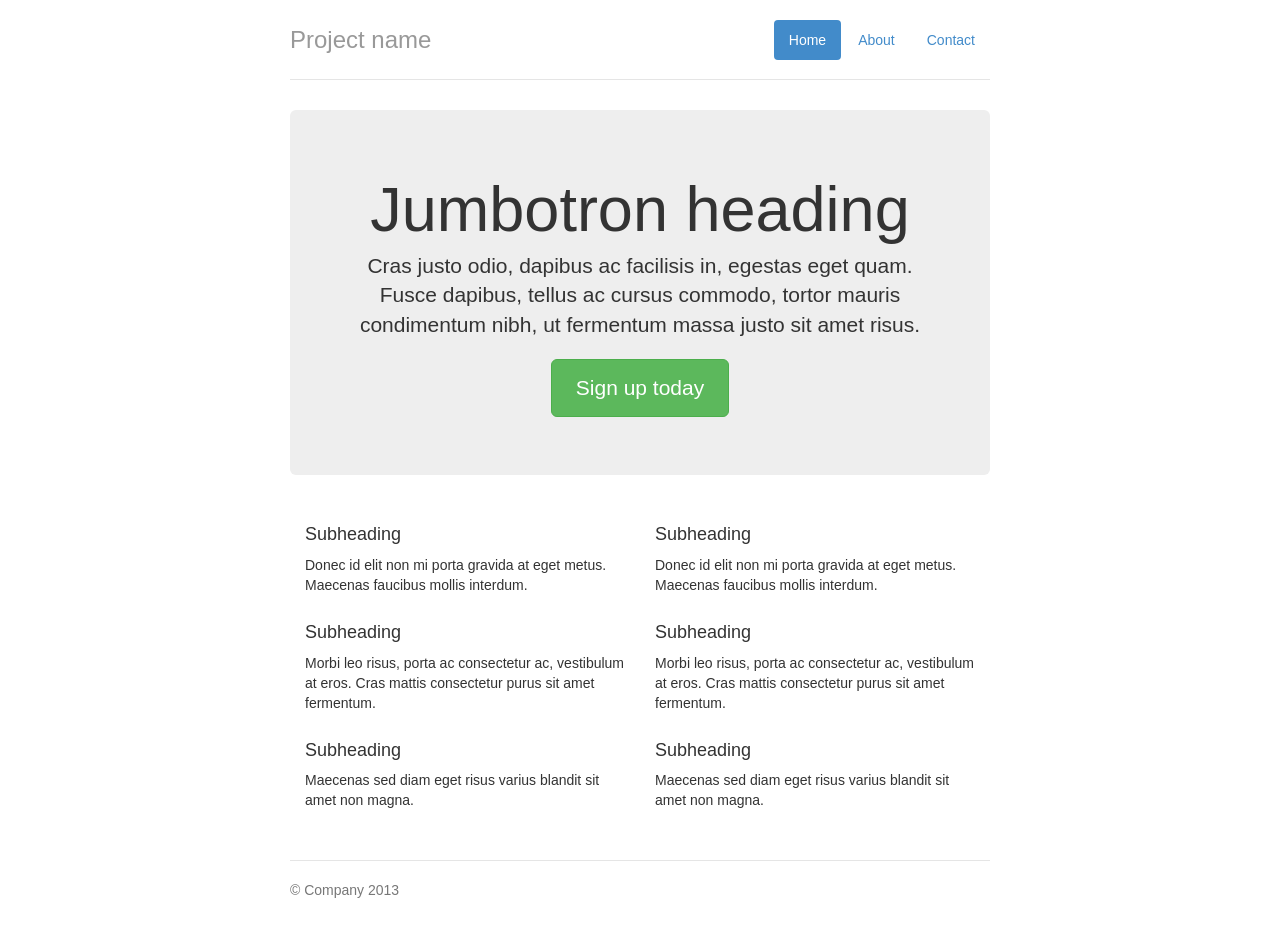
<file: html/bootstrap/core/examples/jumbotron-narrow/index.html>
<!DOCTYPE html>
<html lang="en">
  <head>
    <meta charset="utf-8">
    <meta http-equiv="X-UA-Compatible" content="IE=edge">
    <meta name="viewport" content="width=device-width, initial-scale=1.0">
    <meta name="description" content="">
    <meta name="author" content="">
    <link rel="shortcut icon" href="../../docs-assets/ico/favicon.png">

    <title>Narrow Jumbotron Template for Bootstrap</title>

    <!-- Bootstrap core CSS -->
    <link href="../../dist/css/bootstrap.css" rel="stylesheet">

    <!-- Custom styles for this template -->
    <link href="jumbotron-narrow.css" rel="stylesheet">

    <!-- Just for debugging purposes. Don't actually copy this line! -->
    <!--[if lt IE 9]><script src="../../docs-assets/js/ie8-responsive-file-warning.js"></script><![endif]-->

    <!-- HTML5 shim and Respond.js IE8 support of HTML5 elements and media queries -->
    <!--[if lt IE 9]>
      <script src="https://oss.maxcdn.com/libs/html5shiv/3.7.0/html5shiv.js"></script>
      <script src="https://oss.maxcdn.com/libs/respond.js/1.3.0/respond.min.js"></script>
    <![endif]-->
  </head>

  <body>

    <div class="container">
      <div class="header">
        <ul class="nav nav-pills pull-right">
          <li class="active"><a href="#">Home</a></li>
          <li><a href="#">About</a></li>
          <li><a href="#">Contact</a></li>
        </ul>
        <h3 class="text-muted">Project name</h3>
      </div>

      <div class="jumbotron">
        <h1>Jumbotron heading</h1>
        <p class="lead">Cras justo odio, dapibus ac facilisis in, egestas eget quam. Fusce dapibus, tellus ac cursus commodo, tortor mauris condimentum nibh, ut fermentum massa justo sit amet risus.</p>
        <p><a class="btn btn-lg btn-success" href="#" role="button">Sign up today</a></p>
      </div>

      <div class="row marketing">
        <div class="col-lg-6">
          <h4>Subheading</h4>
          <p>Donec id elit non mi porta gravida at eget metus. Maecenas faucibus mollis interdum.</p>

          <h4>Subheading</h4>
          <p>Morbi leo risus, porta ac consectetur ac, vestibulum at eros. Cras mattis consectetur purus sit amet fermentum.</p>

          <h4>Subheading</h4>
          <p>Maecenas sed diam eget risus varius blandit sit amet non magna.</p>
        </div>

        <div class="col-lg-6">
          <h4>Subheading</h4>
          <p>Donec id elit non mi porta gravida at eget metus. Maecenas faucibus mollis interdum.</p>

          <h4>Subheading</h4>
          <p>Morbi leo risus, porta ac consectetur ac, vestibulum at eros. Cras mattis consectetur purus sit amet fermentum.</p>

          <h4>Subheading</h4>
          <p>Maecenas sed diam eget risus varius blandit sit amet non magna.</p>
        </div>
      </div>

      <div class="footer">
        <p>&copy; Company 2013</p>
      </div>

    </div> <!-- /container -->


    <!-- Bootstrap core JavaScript
    ================================================== -->
    <!-- Placed at the end of the document so the pages load faster -->
  </body>
</html>
</file>
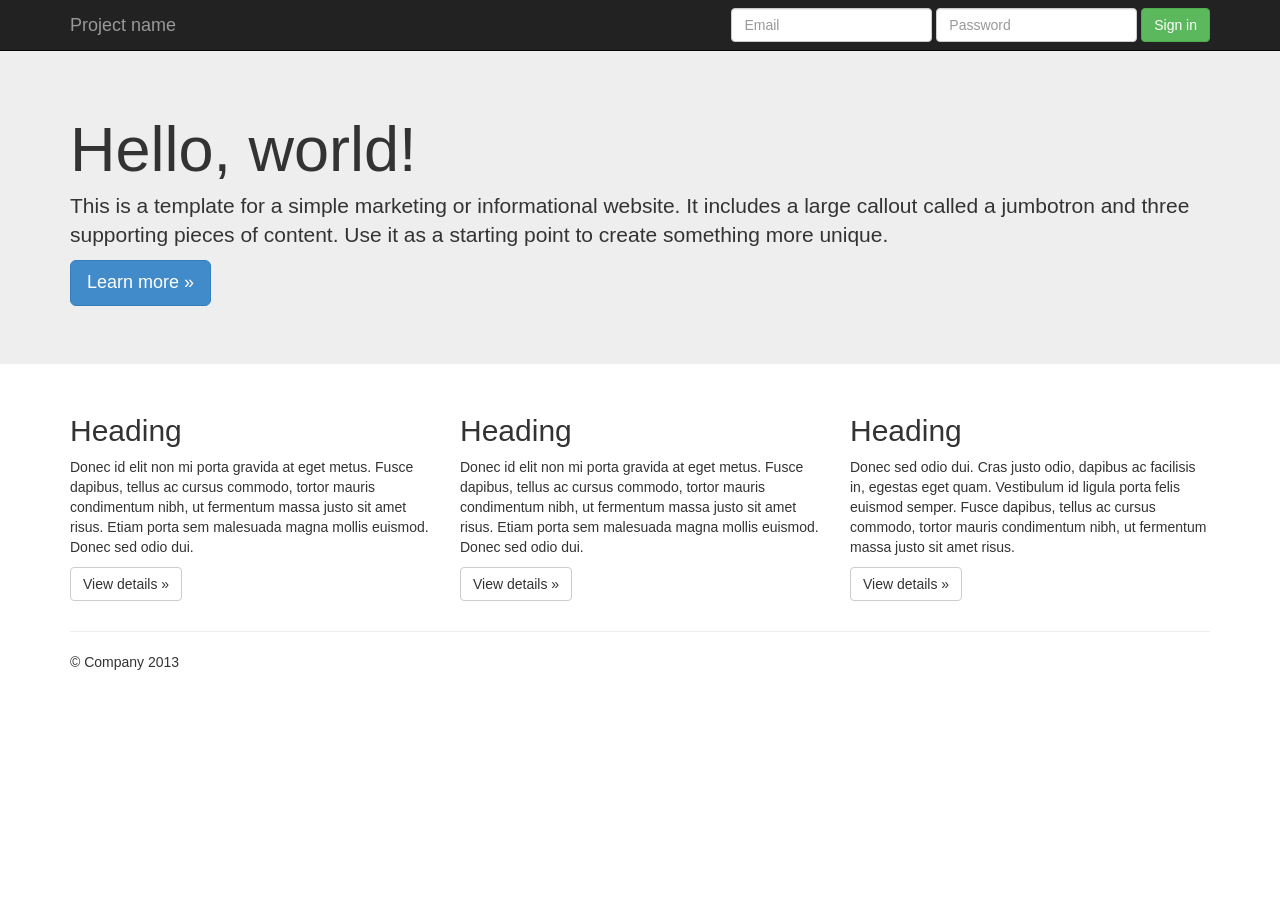
<file: html/bootstrap/core/examples/jumbotron/index.html>
<!DOCTYPE html>
<html lang="en">
  <head>
    <meta charset="utf-8">
    <meta http-equiv="X-UA-Compatible" content="IE=edge">
    <meta name="viewport" content="width=device-width, initial-scale=1.0">
    <meta name="description" content="">
    <meta name="author" content="">
    <link rel="shortcut icon" href="../../docs-assets/ico/favicon.png">

    <title>Jumbotron Template for Bootstrap</title>

    <!-- Bootstrap core CSS -->
    <link href="../../dist/css/bootstrap.css" rel="stylesheet">

    <!-- Custom styles for this template -->
    <link href="jumbotron.css" rel="stylesheet">

    <!-- Just for debugging purposes. Don't actually copy this line! -->
    <!--[if lt IE 9]><script src="../../docs-assets/js/ie8-responsive-file-warning.js"></script><![endif]-->

    <!-- HTML5 shim and Respond.js IE8 support of HTML5 elements and media queries -->
    <!--[if lt IE 9]>
      <script src="https://oss.maxcdn.com/libs/html5shiv/3.7.0/html5shiv.js"></script>
      <script src="https://oss.maxcdn.com/libs/respond.js/1.3.0/respond.min.js"></script>
    <![endif]-->
  </head>

  <body>

    <div class="navbar navbar-inverse navbar-fixed-top" role="navigation">
      <div class="container">
        <div class="navbar-header">
          <button type="button" class="navbar-toggle" data-toggle="collapse" data-target=".navbar-collapse">
            <span class="sr-only">Toggle navigation</span>
            <span class="icon-bar"></span>
            <span class="icon-bar"></span>
            <span class="icon-bar"></span>
          </button>
          <a class="navbar-brand" href="#">Project name</a>
        </div>
        <div class="navbar-collapse collapse">
          <form class="navbar-form navbar-right">
            <div class="form-group">
              <input type="text" placeholder="Email" class="form-control">
            </div>
            <div class="form-group">
              <input type="password" placeholder="Password" class="form-control">
            </div>
            <button type="submit" class="btn btn-success">Sign in</button>
          </form>
        </div><!--/.navbar-collapse -->
      </div>
    </div>

    <!-- Main jumbotron for a primary marketing message or call to action -->
    <div class="jumbotron">
      <div class="container">
        <h1>Hello, world!</h1>
        <p>This is a template for a simple marketing or informational website. It includes a large callout called a jumbotron and three supporting pieces of content. Use it as a starting point to create something more unique.</p>
        <p><a class="btn btn-primary btn-lg" role="button">Learn more &raquo;</a></p>
      </div>
    </div>

    <div class="container">
      <!-- Example row of columns -->
      <div class="row">
        <div class="col-md-4">
          <h2>Heading</h2>
          <p>Donec id elit non mi porta gravida at eget metus. Fusce dapibus, tellus ac cursus commodo, tortor mauris condimentum nibh, ut fermentum massa justo sit amet risus. Etiam porta sem malesuada magna mollis euismod. Donec sed odio dui. </p>
          <p><a class="btn btn-default" href="#" role="button">View details &raquo;</a></p>
        </div>
        <div class="col-md-4">
          <h2>Heading</h2>
          <p>Donec id elit non mi porta gravida at eget metus. Fusce dapibus, tellus ac cursus commodo, tortor mauris condimentum nibh, ut fermentum massa justo sit amet risus. Etiam porta sem malesuada magna mollis euismod. Donec sed odio dui. </p>
          <p><a class="btn btn-default" href="#" role="button">View details &raquo;</a></p>
       </div>
        <div class="col-md-4">
          <h2>Heading</h2>
          <p>Donec sed odio dui. Cras justo odio, dapibus ac facilisis in, egestas eget quam. Vestibulum id ligula porta felis euismod semper. Fusce dapibus, tellus ac cursus commodo, tortor mauris condimentum nibh, ut fermentum massa justo sit amet risus.</p>
          <p><a class="btn btn-default" href="#" role="button">View details &raquo;</a></p>
        </div>
      </div>

      <hr>

      <footer>
        <p>&copy; Company 2013</p>
      </footer>
    </div> <!-- /container -->


    <!-- Bootstrap core JavaScript
    ================================================== -->
    <!-- Placed at the end of the document so the pages load faster -->
    <script src="https://code.jquery.com/jquery-1.10.2.min.js"></script>
    <script src="../../dist/js/bootstrap.min.js"></script>
  </body>
</html>
</file>
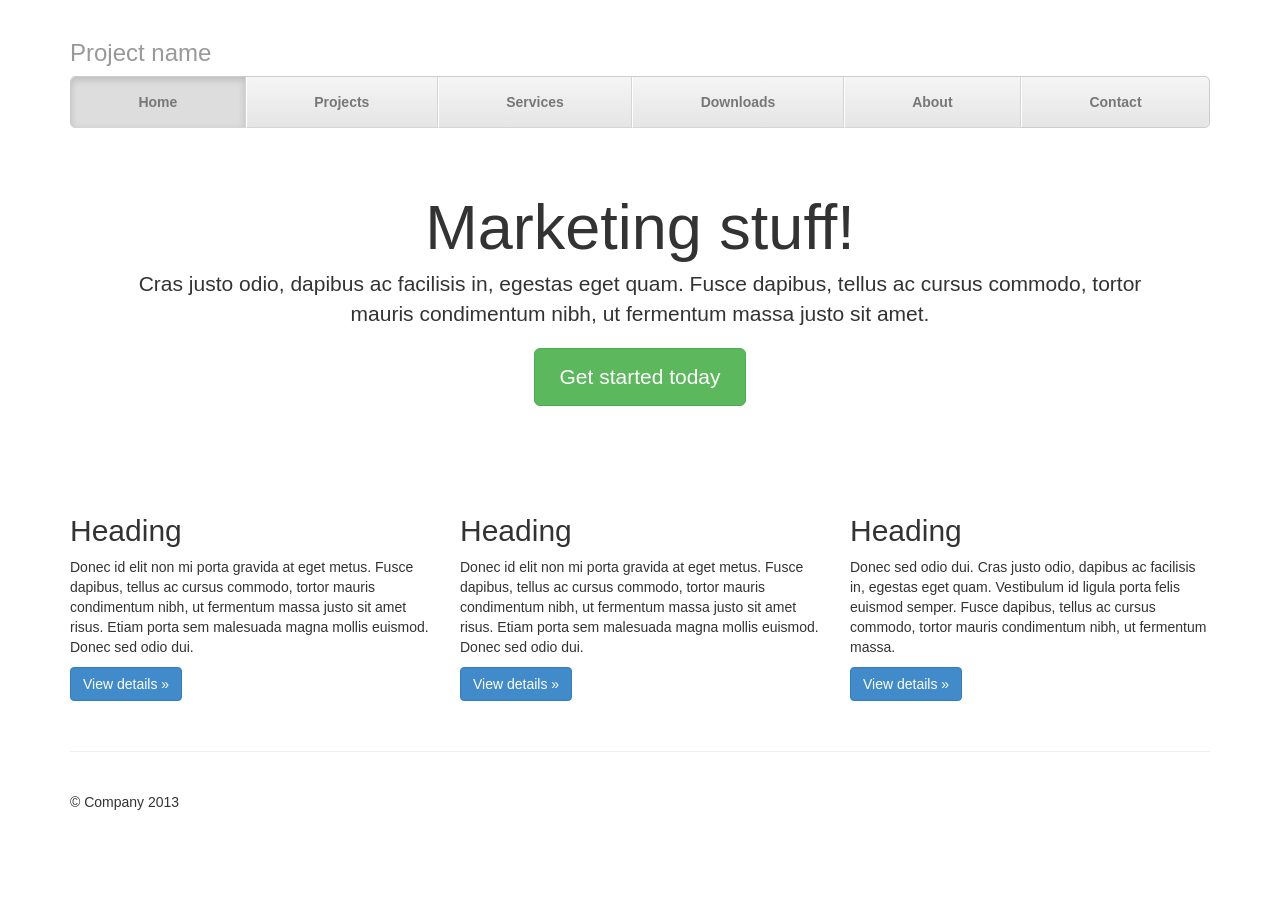
<file: html/bootstrap/core/examples/justified-nav/index.html>
<!DOCTYPE html>
<html lang="en">
  <head>
    <meta charset="utf-8">
    <meta http-equiv="X-UA-Compatible" content="IE=edge">
    <meta name="viewport" content="width=device-width, initial-scale=1.0">
    <meta name="description" content="">
    <meta name="author" content="">
    <link rel="shortcut icon" href="../../docs-assets/ico/favicon.png">

    <title>Justified Nav Template for Bootstrap</title>

    <!-- Bootstrap core CSS -->
    <link href="../../dist/css/bootstrap.css" rel="stylesheet">

    <!-- Custom styles for this template -->
    <link href="justified-nav.css" rel="stylesheet">

    <!-- Just for debugging purposes. Don't actually copy this line! -->
    <!--[if lt IE 9]><script src="../../docs-assets/js/ie8-responsive-file-warning.js"></script><![endif]-->

    <!-- HTML5 shim and Respond.js IE8 support of HTML5 elements and media queries -->
    <!--[if lt IE 9]>
      <script src="https://oss.maxcdn.com/libs/html5shiv/3.7.0/html5shiv.js"></script>
      <script src="https://oss.maxcdn.com/libs/respond.js/1.3.0/respond.min.js"></script>
    <![endif]-->
  </head>

  <body>

    <div class="container">

      <div class="masthead">
        <h3 class="text-muted">Project name</h3>
        <ul class="nav nav-justified">
          <li class="active"><a href="#">Home</a></li>
          <li><a href="#">Projects</a></li>
          <li><a href="#">Services</a></li>
          <li><a href="#">Downloads</a></li>
          <li><a href="#">About</a></li>
          <li><a href="#">Contact</a></li>
        </ul>
      </div>

      <!-- Jumbotron -->
      <div class="jumbotron">
        <h1>Marketing stuff!</h1>
        <p class="lead">Cras justo odio, dapibus ac facilisis in, egestas eget quam. Fusce dapibus, tellus ac cursus commodo, tortor mauris condimentum nibh, ut fermentum massa justo sit amet.</p>
        <p><a class="btn btn-lg btn-success" href="#" role="button">Get started today</a></p>
      </div>

      <!-- Example row of columns -->
      <div class="row">
        <div class="col-lg-4">
          <h2>Heading</h2>
          <p>Donec id elit non mi porta gravida at eget metus. Fusce dapibus, tellus ac cursus commodo, tortor mauris condimentum nibh, ut fermentum massa justo sit amet risus. Etiam porta sem malesuada magna mollis euismod. Donec sed odio dui. </p>
          <p><a class="btn btn-primary" href="#" role="button">View details &raquo;</a></p>
        </div>
        <div class="col-lg-4">
          <h2>Heading</h2>
          <p>Donec id elit non mi porta gravida at eget metus. Fusce dapibus, tellus ac cursus commodo, tortor mauris condimentum nibh, ut fermentum massa justo sit amet risus. Etiam porta sem malesuada magna mollis euismod. Donec sed odio dui. </p>
          <p><a class="btn btn-primary" href="#" role="button">View details &raquo;</a></p>
       </div>
        <div class="col-lg-4">
          <h2>Heading</h2>
          <p>Donec sed odio dui. Cras justo odio, dapibus ac facilisis in, egestas eget quam. Vestibulum id ligula porta felis euismod semper. Fusce dapibus, tellus ac cursus commodo, tortor mauris condimentum nibh, ut fermentum massa.</p>
          <p><a class="btn btn-primary" href="#" role="button">View details &raquo;</a></p>
        </div>
      </div>

      <!-- Site footer -->
      <div class="footer">
        <p>&copy; Company 2013</p>
      </div>

    </div> <!-- /container -->


    <!-- Bootstrap core JavaScript
    ================================================== -->
    <!-- Placed at the end of the document so the pages load faster -->
  </body>
</html>
</file>
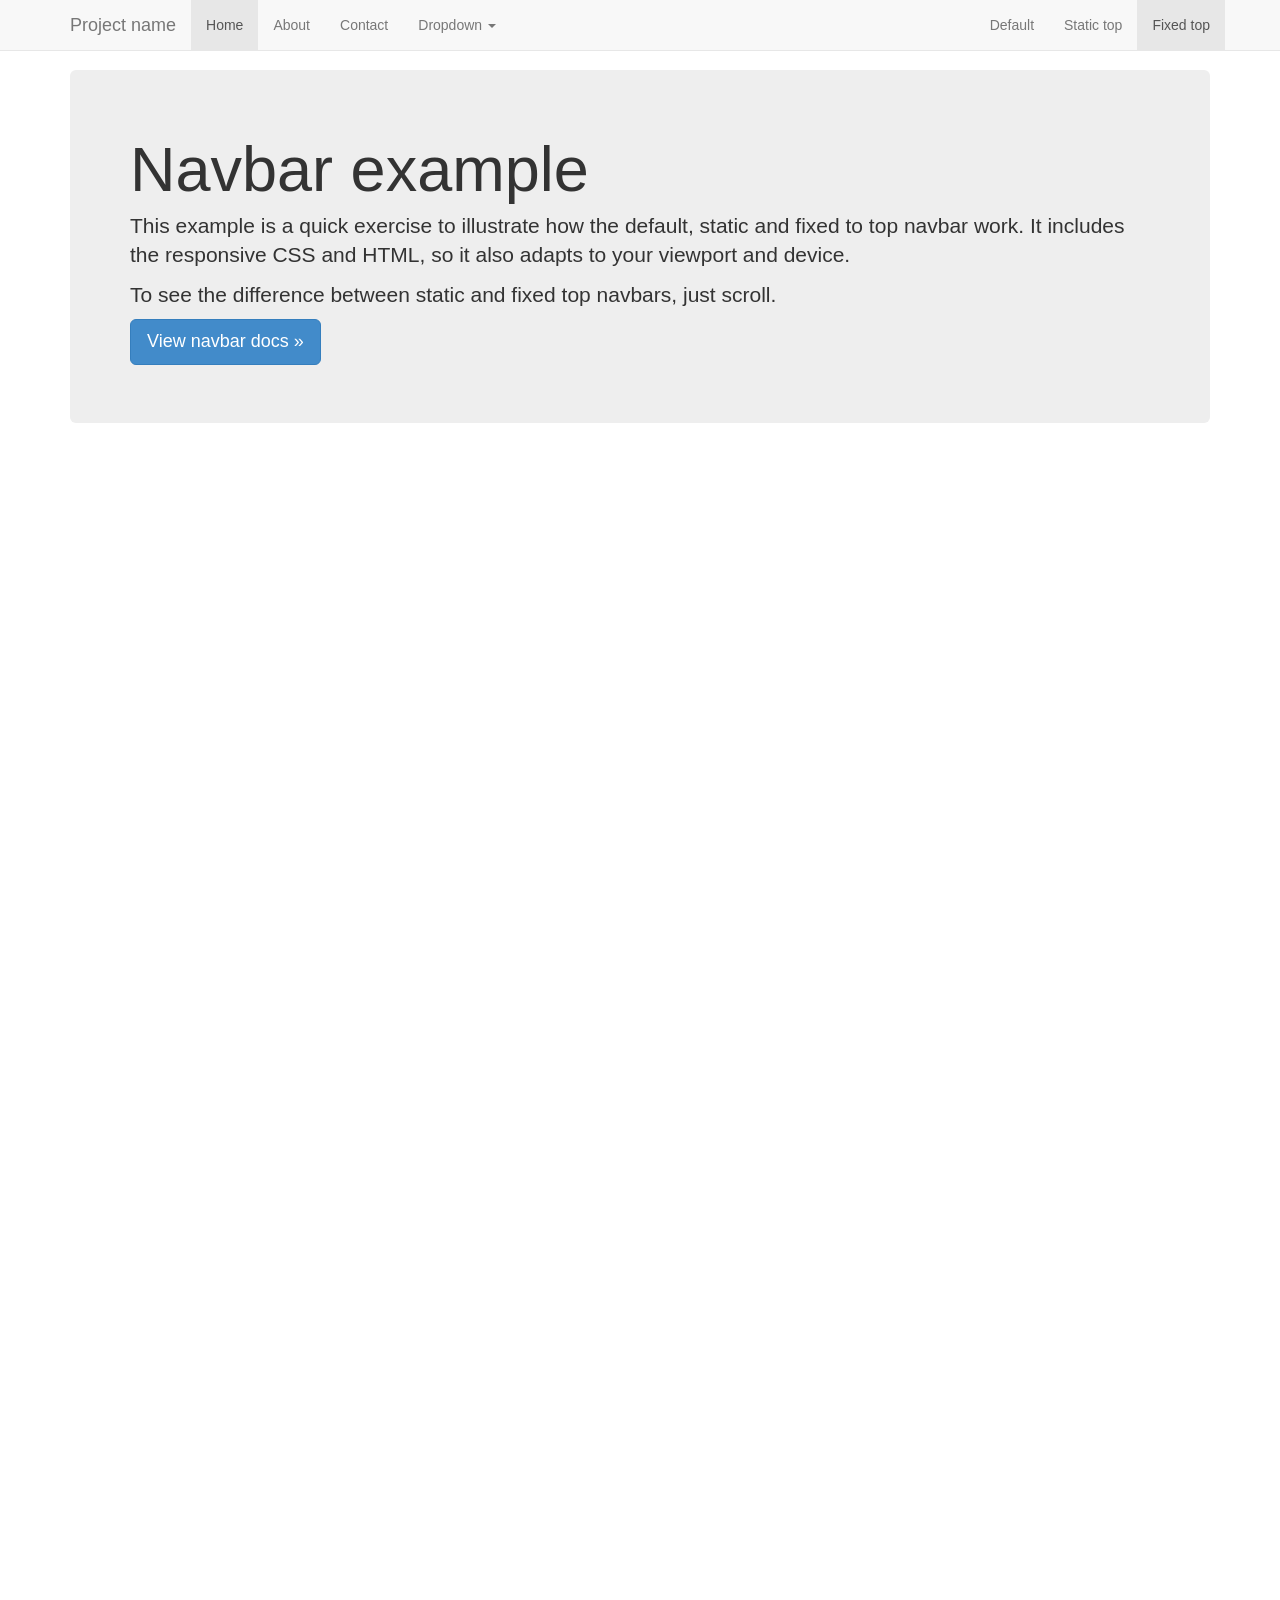
<file: html/bootstrap/core/examples/navbar-fixed-top/index.html>
<!DOCTYPE html>
<html lang="en">
  <head>
    <meta charset="utf-8">
    <meta http-equiv="X-UA-Compatible" content="IE=edge">
    <meta name="viewport" content="width=device-width, initial-scale=1.0">
    <meta name="description" content="">
    <meta name="author" content="">
    <link rel="shortcut icon" href="../../docs-assets/ico/favicon.png">

    <title>Fixed Top Navbar Example for Bootstrap</title>

    <!-- Bootstrap core CSS -->
    <link href="../../dist/css/bootstrap.css" rel="stylesheet">

    <!-- Custom styles for this template -->
    <link href="navbar-fixed-top.css" rel="stylesheet">

    <!-- Just for debugging purposes. Don't actually copy this line! -->
    <!--[if lt IE 9]><script src="../../docs-assets/js/ie8-responsive-file-warning.js"></script><![endif]-->

    <!-- HTML5 shim and Respond.js IE8 support of HTML5 elements and media queries -->
    <!--[if lt IE 9]>
      <script src="https://oss.maxcdn.com/libs/html5shiv/3.7.0/html5shiv.js"></script>
      <script src="https://oss.maxcdn.com/libs/respond.js/1.3.0/respond.min.js"></script>
    <![endif]-->
  </head>

  <body>

    <!-- Fixed navbar -->
    <div class="navbar navbar-default navbar-fixed-top" role="navigation">
      <div class="container">
        <div class="navbar-header">
          <button type="button" class="navbar-toggle" data-toggle="collapse" data-target=".navbar-collapse">
            <span class="sr-only">Toggle navigation</span>
            <span class="icon-bar"></span>
            <span class="icon-bar"></span>
            <span class="icon-bar"></span>
          </button>
          <a class="navbar-brand" href="#">Project name</a>
        </div>
        <div class="navbar-collapse collapse">
          <ul class="nav navbar-nav">
            <li class="active"><a href="#">Home</a></li>
            <li><a href="#about">About</a></li>
            <li><a href="#contact">Contact</a></li>
            <li class="dropdown">
              <a href="#" class="dropdown-toggle" data-toggle="dropdown">Dropdown <b class="caret"></b></a>
              <ul class="dropdown-menu">
                <li><a href="#">Action</a></li>
                <li><a href="#">Another action</a></li>
                <li><a href="#">Something else here</a></li>
                <li class="divider"></li>
                <li class="dropdown-header">Nav header</li>
                <li><a href="#">Separated link</a></li>
                <li><a href="#">One more separated link</a></li>
              </ul>
            </li>
          </ul>
          <ul class="nav navbar-nav navbar-right">
            <li><a href="../navbar/">Default</a></li>
            <li><a href="../navbar-static-top/">Static top</a></li>
            <li class="active"><a href="./">Fixed top</a></li>
          </ul>
        </div><!--/.nav-collapse -->
      </div>
    </div>

    <div class="container">

      <!-- Main component for a primary marketing message or call to action -->
      <div class="jumbotron">
        <h1>Navbar example</h1>
        <p>This example is a quick exercise to illustrate how the default, static and fixed to top navbar work. It includes the responsive CSS and HTML, so it also adapts to your viewport and device.</p>
        <p>To see the difference between static and fixed top navbars, just scroll.</p>
        <p>
          <a class="btn btn-lg btn-primary" href="../../components/#navbar" role="button">View navbar docs &raquo;</a>
        </p>
      </div>

    </div> <!-- /container -->


    <!-- Bootstrap core JavaScript
    ================================================== -->
    <!-- Placed at the end of the document so the pages load faster -->
    <script src="https://code.jquery.com/jquery-1.10.2.min.js"></script>
    <script src="../../dist/js/bootstrap.min.js"></script>
  </body>
</html>
</file>
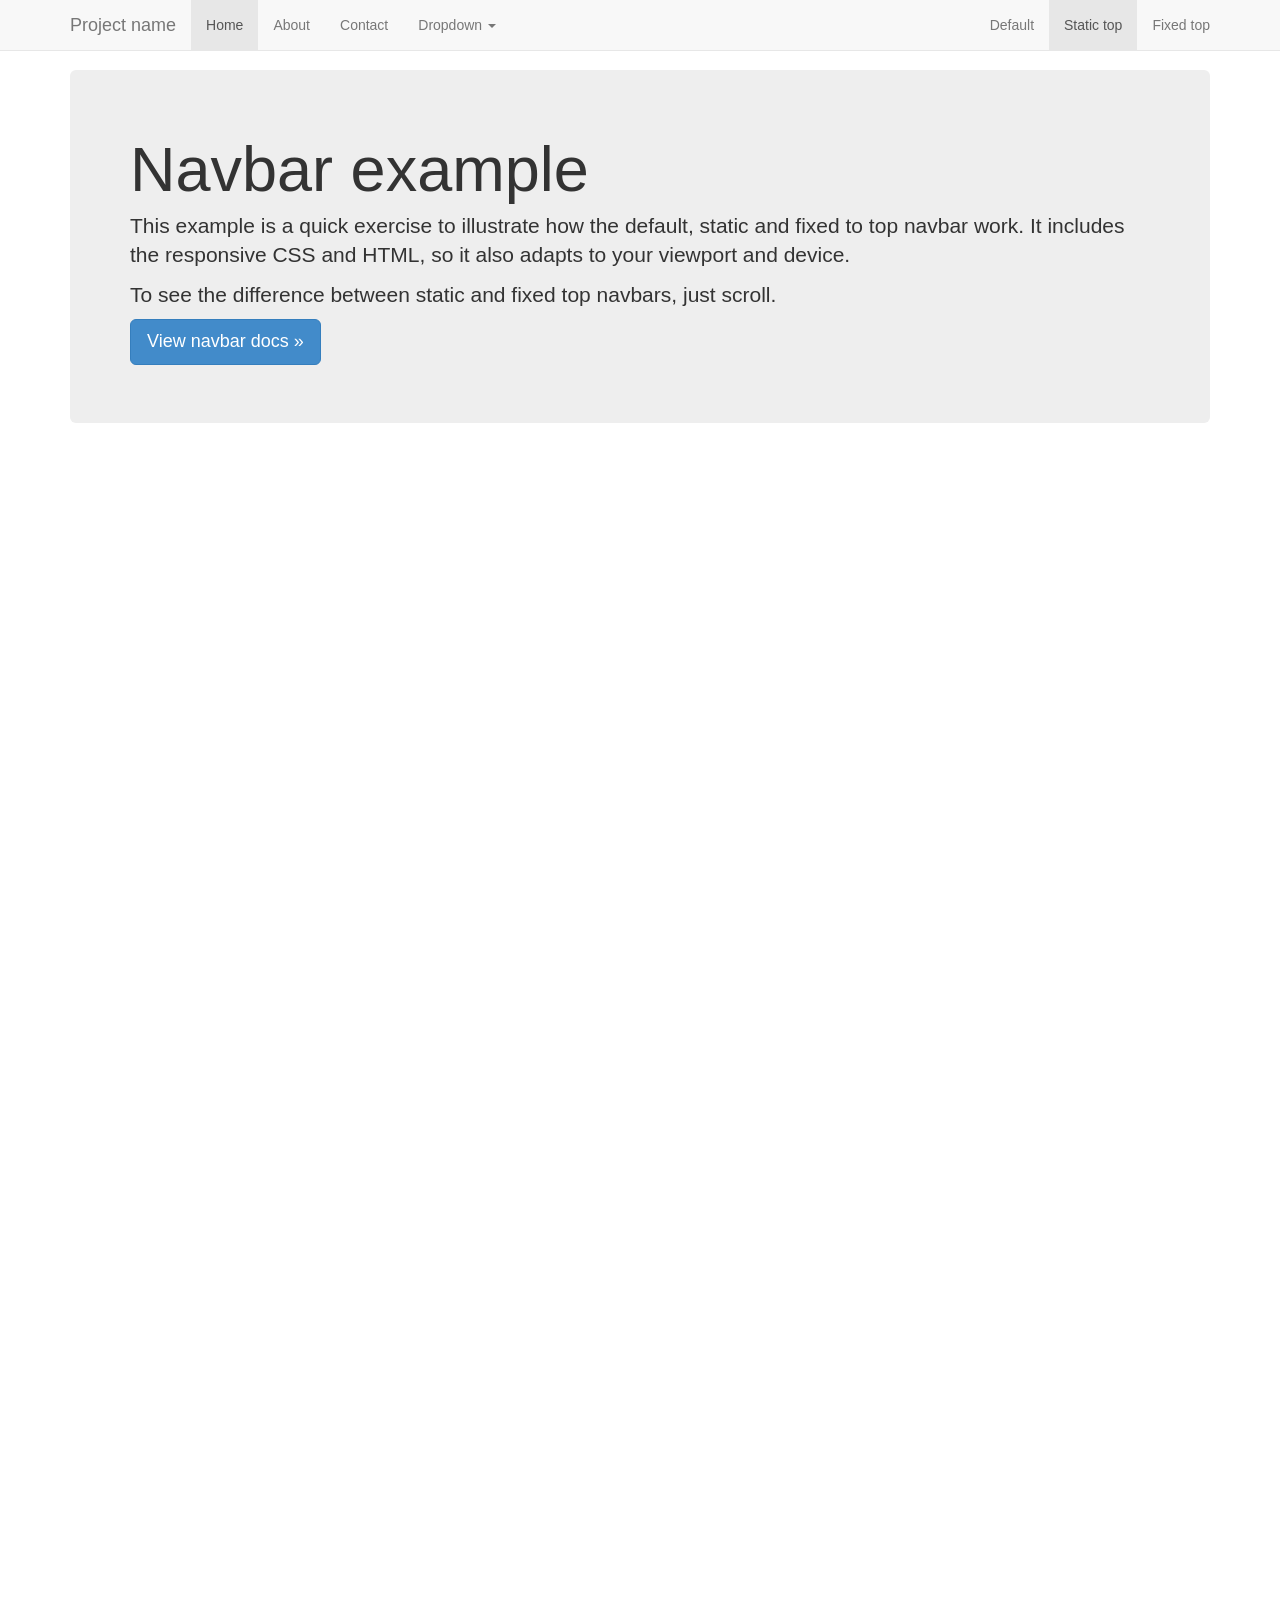
<file: html/bootstrap/core/examples/navbar-static-top/index.html>
<!DOCTYPE html>
<html lang="en">
  <head>
    <meta charset="utf-8">
    <meta http-equiv="X-UA-Compatible" content="IE=edge">
    <meta name="viewport" content="width=device-width, initial-scale=1.0">
    <meta name="description" content="">
    <meta name="author" content="">
    <link rel="shortcut icon" href="../../docs-assets/ico/favicon.png">

    <title>Static Top Navbar Example for Bootstrap</title>

    <!-- Bootstrap core CSS -->
    <link href="../../dist/css/bootstrap.css" rel="stylesheet">

    <!-- Custom styles for this template -->
    <link href="navbar-static-top.css" rel="stylesheet">

    <!-- Just for debugging purposes. Don't actually copy this line! -->
    <!--[if lt IE 9]><script src="../../docs-assets/js/ie8-responsive-file-warning.js"></script><![endif]-->

    <!-- HTML5 shim and Respond.js IE8 support of HTML5 elements and media queries -->
    <!--[if lt IE 9]>
      <script src="https://oss.maxcdn.com/libs/html5shiv/3.7.0/html5shiv.js"></script>
      <script src="https://oss.maxcdn.com/libs/respond.js/1.3.0/respond.min.js"></script>
    <![endif]-->
  </head>

  <body>

    <!-- Static navbar -->
    <div class="navbar navbar-default navbar-static-top" role="navigation">
      <div class="container">
        <div class="navbar-header">
          <button type="button" class="navbar-toggle" data-toggle="collapse" data-target=".navbar-collapse">
            <span class="sr-only">Toggle navigation</span>
            <span class="icon-bar"></span>
            <span class="icon-bar"></span>
            <span class="icon-bar"></span>
          </button>
          <a class="navbar-brand" href="#">Project name</a>
        </div>
        <div class="navbar-collapse collapse">
          <ul class="nav navbar-nav">
            <li class="active"><a href="#">Home</a></li>
            <li><a href="#about">About</a></li>
            <li><a href="#contact">Contact</a></li>
            <li class="dropdown">
              <a href="#" class="dropdown-toggle" data-toggle="dropdown">Dropdown <b class="caret"></b></a>
              <ul class="dropdown-menu">
                <li><a href="#">Action</a></li>
                <li><a href="#">Another action</a></li>
                <li><a href="#">Something else here</a></li>
                <li class="divider"></li>
                <li class="dropdown-header">Nav header</li>
                <li><a href="#">Separated link</a></li>
                <li><a href="#">One more separated link</a></li>
              </ul>
            </li>
          </ul>
          <ul class="nav navbar-nav navbar-right">
            <li><a href="../navbar/">Default</a></li>
            <li class="active"><a href="./">Static top</a></li>
            <li><a href="../navbar-fixed-top/">Fixed top</a></li>
          </ul>
        </div><!--/.nav-collapse -->
      </div>
    </div>


    <div class="container">

      <!-- Main component for a primary marketing message or call to action -->
      <div class="jumbotron">
        <h1>Navbar example</h1>
        <p>This example is a quick exercise to illustrate how the default, static and fixed to top navbar work. It includes the responsive CSS and HTML, so it also adapts to your viewport and device.</p>
        <p>To see the difference between static and fixed top navbars, just scroll.</p>
        <p>
          <a class="btn btn-lg btn-primary" href="../../components/#navbar" role="button">View navbar docs &raquo;</a>
        </p>
      </div>

    </div> <!-- /container -->


    <!-- Bootstrap core JavaScript
    ================================================== -->
    <!-- Placed at the end of the document so the pages load faster -->
    <script src="https://code.jquery.com/jquery-1.10.2.min.js"></script>
    <script src="../../dist/js/bootstrap.min.js"></script>
  </body>
</html>
</file>
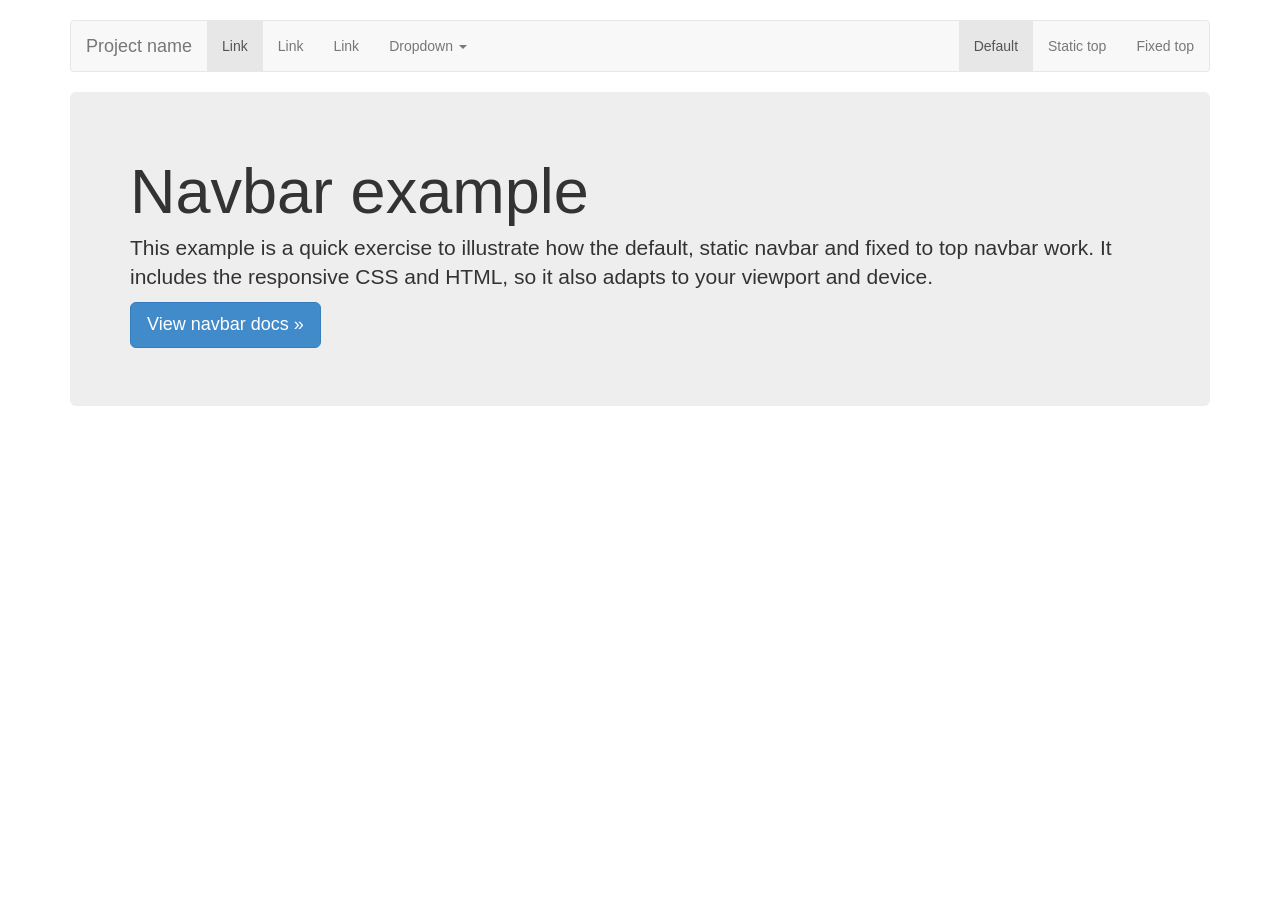
<file: html/bootstrap/core/examples/navbar/index.html>
<!DOCTYPE html>
<html lang="en">
  <head>
    <meta charset="utf-8">
    <meta http-equiv="X-UA-Compatible" content="IE=edge">
    <meta name="viewport" content="width=device-width, initial-scale=1.0">
    <meta name="description" content="">
    <meta name="author" content="">
    <link rel="shortcut icon" href="../../docs-assets/ico/favicon.png">

    <title>Navbar Template for Bootstrap</title>

    <!-- Bootstrap core CSS -->
    <link href="../../dist/css/bootstrap.css" rel="stylesheet">

    <!-- Custom styles for this template -->
    <link href="navbar.css" rel="stylesheet">

    <!-- Just for debugging purposes. Don't actually copy this line! -->
    <!--[if lt IE 9]><script src="../../docs-assets/js/ie8-responsive-file-warning.js"></script><![endif]-->

    <!-- HTML5 shim and Respond.js IE8 support of HTML5 elements and media queries -->
    <!--[if lt IE 9]>
      <script src="https://oss.maxcdn.com/libs/html5shiv/3.7.0/html5shiv.js"></script>
      <script src="https://oss.maxcdn.com/libs/respond.js/1.3.0/respond.min.js"></script>
    <![endif]-->
  </head>

  <body>

    <div class="container">

      <!-- Static navbar -->
      <div class="navbar navbar-default" role="navigation">
        <div class="navbar-header">
          <button type="button" class="navbar-toggle" data-toggle="collapse" data-target=".navbar-collapse">
            <span class="sr-only">Toggle navigation</span>
            <span class="icon-bar"></span>
            <span class="icon-bar"></span>
            <span class="icon-bar"></span>
          </button>
          <a class="navbar-brand" href="#">Project name</a>
        </div>
        <div class="navbar-collapse collapse">
          <ul class="nav navbar-nav">
            <li class="active"><a href="#">Link</a></li>
            <li><a href="#">Link</a></li>
            <li><a href="#">Link</a></li>
            <li class="dropdown">
              <a href="#" class="dropdown-toggle" data-toggle="dropdown">Dropdown <b class="caret"></b></a>
              <ul class="dropdown-menu">
                <li><a href="#">Action</a></li>
                <li><a href="#">Another action</a></li>
                <li><a href="#">Something else here</a></li>
                <li class="divider"></li>
                <li class="dropdown-header">Nav header</li>
                <li><a href="#">Separated link</a></li>
                <li><a href="#">One more separated link</a></li>
              </ul>
            </li>
          </ul>
          <ul class="nav navbar-nav navbar-right">
            <li class="active"><a href="./">Default</a></li>
            <li><a href="../navbar-static-top/">Static top</a></li>
            <li><a href="../navbar-fixed-top/">Fixed top</a></li>
          </ul>
        </div><!--/.nav-collapse -->
      </div>

      <!-- Main component for a primary marketing message or call to action -->
      <div class="jumbotron">
        <h1>Navbar example</h1>
        <p>This example is a quick exercise to illustrate how the default, static navbar and fixed to top navbar work. It includes the responsive CSS and HTML, so it also adapts to your viewport and device.</p>
        <p>
          <a class="btn btn-lg btn-primary" href="../../components/#navbar" role="button">View navbar docs &raquo;</a>
        </p>
      </div>

    </div> <!-- /container -->


    <!-- Bootstrap core JavaScript
    ================================================== -->
    <!-- Placed at the end of the document so the pages load faster -->
    <script src="https://code.jquery.com/jquery-1.10.2.min.js"></script>
    <script src="../../dist/js/bootstrap.min.js"></script>
  </body>
</html>
</file>
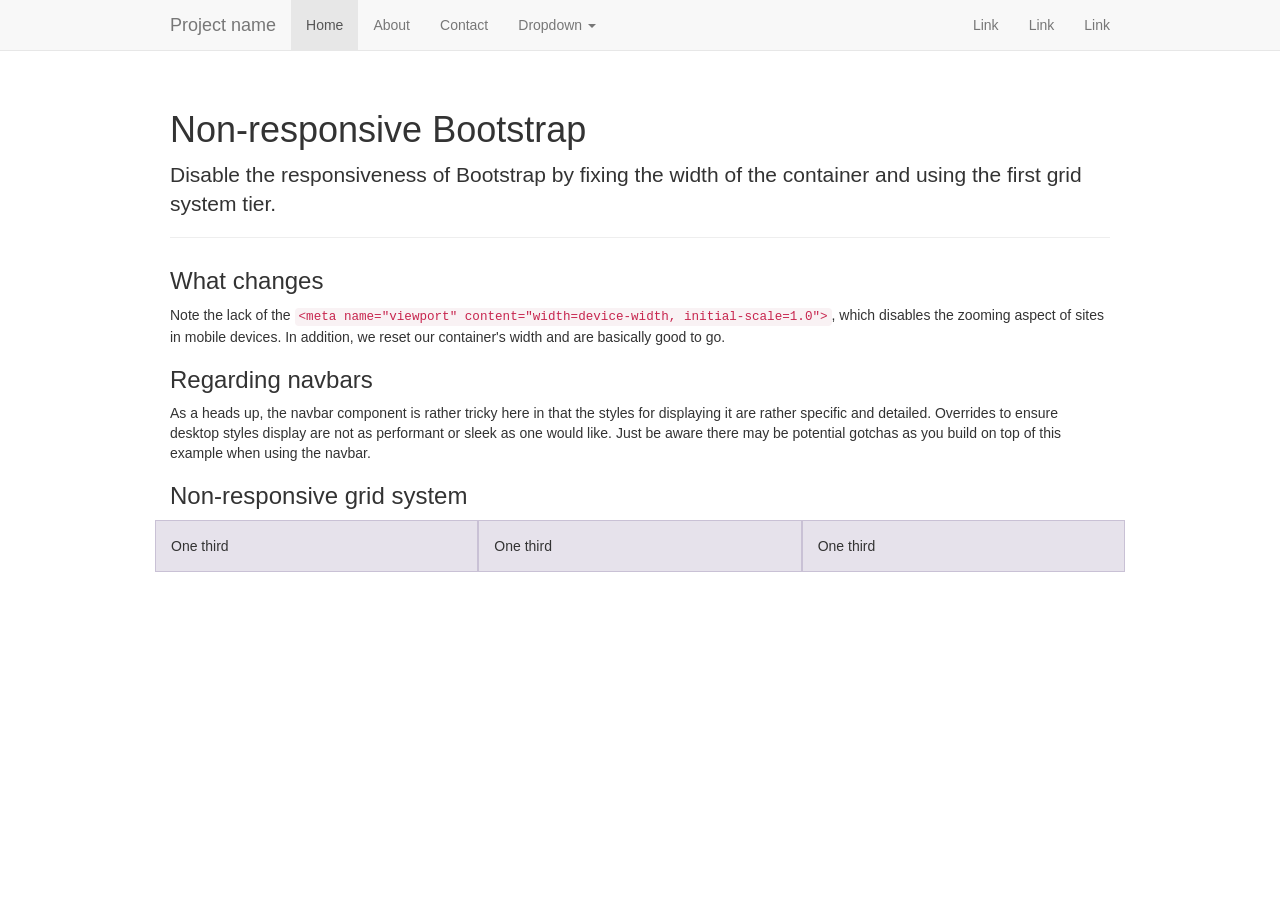
<file: html/bootstrap/core/examples/non-responsive/index.html>
<!DOCTYPE html>
<html lang="en">
  <head>
    <meta charset="utf-8">
    <meta http-equiv="X-UA-Compatible" content="IE=edge">
    <meta name="description" content="">
    <meta name="author" content="">

    <!-- Note there is no responsive meta tag here -->

    <link rel="shortcut icon" href="../../docs-assets/ico/favicon.png">

    <title>Non-responsive Template for Bootstrap</title>

    <!-- Bootstrap core CSS -->
    <link href="../../dist/css/bootstrap.css" rel="stylesheet">

    <!-- Custom styles for this template -->
    <link href="non-responsive.css" rel="stylesheet">

    <!-- Just for debugging purposes. Don't actually copy this line! -->
    <!--[if lt IE 9]><script src="../../docs-assets/js/ie8-responsive-file-warning.js"></script><![endif]-->

    <!-- HTML5 shim and Respond.js IE8 support of HTML5 elements and media queries -->
    <!--[if lt IE 9]>
      <script src="https://oss.maxcdn.com/libs/html5shiv/3.7.0/html5shiv.js"></script>
      <script src="https://oss.maxcdn.com/libs/respond.js/1.3.0/respond.min.js"></script>
    <![endif]-->
  </head>

  <body>

    <!-- Fixed navbar -->
    <div class="navbar navbar-default navbar-fixed-top" role="navigation">
      <div class="container">
        <div class="navbar-header">
          <button type="button" class="navbar-toggle" data-toggle="collapse" data-target=".navbar-collapse">
            <span class="sr-only">Toggle navigation</span>
            <span class="icon-bar"></span>
            <span class="icon-bar"></span>
            <span class="icon-bar"></span>
          </button>
          <a class="navbar-brand" href="#">Project name</a>
        </div>
        <div class="navbar-collapse collapse">
          <ul class="nav navbar-nav">
            <li class="active"><a href="#">Home</a></li>
            <li><a href="#about">About</a></li>
            <li><a href="#contact">Contact</a></li>
            <li class="dropdown">
              <a href="#" class="dropdown-toggle" data-toggle="dropdown">Dropdown <b class="caret"></b></a>
              <ul class="dropdown-menu">
                <li><a href="#">Action</a></li>
                <li><a href="#">Another action</a></li>
                <li><a href="#">Something else here</a></li>
                <li class="divider"></li>
                <li class="dropdown-header">Nav header</li>
                <li><a href="#">Separated link</a></li>
                <li><a href="#">One more separated link</a></li>
              </ul>
            </li>
          </ul>
          <ul class="nav navbar-nav navbar-right">
            <li><a href="#">Link</a></li>
            <li><a href="#">Link</a></li>
            <li><a href="#">Link</a></li>
          </ul>
        </div><!--/.nav-collapse -->
      </div>
    </div>

    <div class="container">

      <div class="page-header">
        <h1>Non-responsive Bootstrap</h1>
        <p class="lead">Disable the responsiveness of Bootstrap by fixing the width of the container and using the first grid system tier.</p>
      </div>

      <h3>What changes</h3>
      <p>Note the lack of the <code>&lt;meta name="viewport" content="width=device-width, initial-scale=1.0"&gt;</code>, which disables the zooming aspect of sites in mobile devices. In addition, we reset our container's width and are basically good to go.</p>

      <h3>Regarding navbars</h3>
      <p>As a heads up, the navbar component is rather tricky here in that the styles for displaying it are rather specific and detailed. Overrides to ensure desktop styles display are not as performant or sleek as one would like. Just be aware there may be potential gotchas as you build on top of this example when using the navbar.</p>

      <h3>Non-responsive grid system</h3>
      <div class="row">
        <div class="col-xs-4">One third</div>
        <div class="col-xs-4">One third</div>
        <div class="col-xs-4">One third</div>
      </div>

    </div> <!-- /container -->


    <!-- Bootstrap core JavaScript
    ================================================== -->
    <!-- Placed at the end of the document so the pages load faster -->
    <script src="https://code.jquery.com/jquery-1.10.2.min.js"></script>
    <script src="../../dist/js/bootstrap.min.js"></script>
  </body>
</html>
</file>
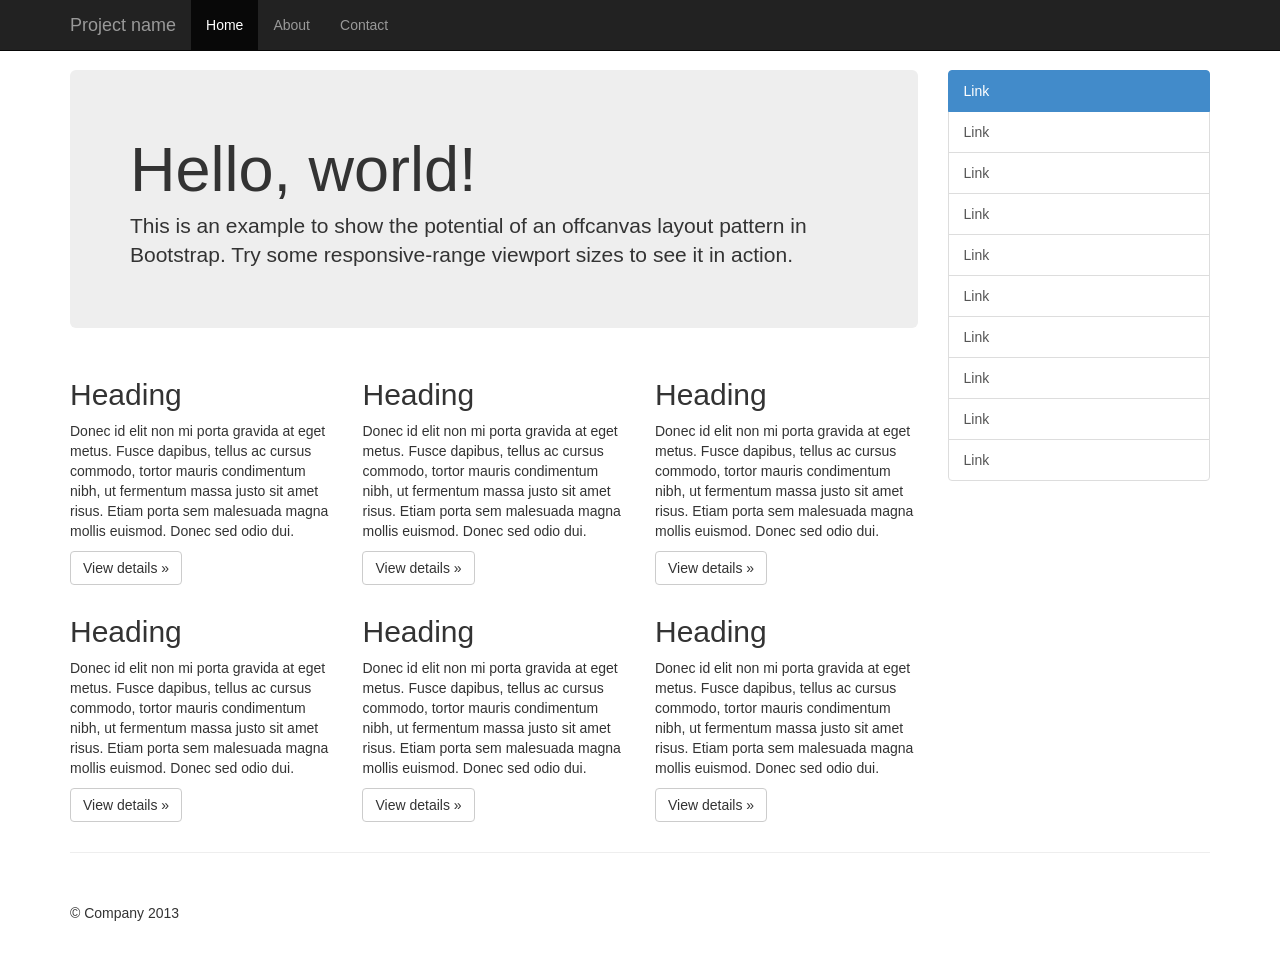
<file: html/bootstrap/core/examples/offcanvas/index.html>
<!DOCTYPE html>
<html lang="en">
  <head>
    <meta charset="utf-8">
    <meta http-equiv="X-UA-Compatible" content="IE=edge">
    <meta name="viewport" content="width=device-width, initial-scale=1.0">
    <meta name="description" content="">
    <meta name="author" content="">
    <link rel="shortcut icon" href="../../docs-assets/ico/favicon.png">

    <title>Off Canvas Template for Bootstrap</title>

    <!-- Bootstrap core CSS -->
    <link href="../../dist/css/bootstrap.min.css" rel="stylesheet">

    <!-- Custom styles for this template -->
    <link href="offcanvas.css" rel="stylesheet">

    <!-- Just for debugging purposes. Don't actually copy this line! -->
    <!--[if lt IE 9]><script src="../../docs-assets/js/ie8-responsive-file-warning.js"></script><![endif]-->

    <!-- HTML5 shim and Respond.js IE8 support of HTML5 elements and media queries -->
    <!--[if lt IE 9]>
      <script src="https://oss.maxcdn.com/libs/html5shiv/3.7.0/html5shiv.js"></script>
      <script src="https://oss.maxcdn.com/libs/respond.js/1.3.0/respond.min.js"></script>
    <![endif]-->
  </head>

  <body>
    <div class="navbar navbar-fixed-top navbar-inverse" role="navigation">
      <div class="container">
        <div class="navbar-header">
          <button type="button" class="navbar-toggle" data-toggle="collapse" data-target=".navbar-collapse">
            <span class="sr-only">Toggle navigation</span>
            <span class="icon-bar"></span>
            <span class="icon-bar"></span>
            <span class="icon-bar"></span>
          </button>
          <a class="navbar-brand" href="#">Project name</a>
        </div>
        <div class="collapse navbar-collapse">
          <ul class="nav navbar-nav">
            <li class="active"><a href="#">Home</a></li>
            <li><a href="#about">About</a></li>
            <li><a href="#contact">Contact</a></li>
          </ul>
        </div><!-- /.nav-collapse -->
      </div><!-- /.container -->
    </div><!-- /.navbar -->

    <div class="container">

      <div class="row row-offcanvas row-offcanvas-right">

        <div class="col-xs-12 col-sm-9">
          <p class="pull-right visible-xs">
            <button type="button" class="btn btn-primary btn-xs" data-toggle="offcanvas">Toggle nav</button>
          </p>
          <div class="jumbotron">
            <h1>Hello, world!</h1>
            <p>This is an example to show the potential of an offcanvas layout pattern in Bootstrap. Try some responsive-range viewport sizes to see it in action.</p>
          </div>
          <div class="row">
            <div class="col-6 col-sm-6 col-lg-4">
              <h2>Heading</h2>
              <p>Donec id elit non mi porta gravida at eget metus. Fusce dapibus, tellus ac cursus commodo, tortor mauris condimentum nibh, ut fermentum massa justo sit amet risus. Etiam porta sem malesuada magna mollis euismod. Donec sed odio dui. </p>
              <p><a class="btn btn-default" href="#" role="button">View details &raquo;</a></p>
            </div><!--/span-->
            <div class="col-6 col-sm-6 col-lg-4">
              <h2>Heading</h2>
              <p>Donec id elit non mi porta gravida at eget metus. Fusce dapibus, tellus ac cursus commodo, tortor mauris condimentum nibh, ut fermentum massa justo sit amet risus. Etiam porta sem malesuada magna mollis euismod. Donec sed odio dui. </p>
              <p><a class="btn btn-default" href="#" role="button">View details &raquo;</a></p>
            </div><!--/span-->
            <div class="col-6 col-sm-6 col-lg-4">
              <h2>Heading</h2>
              <p>Donec id elit non mi porta gravida at eget metus. Fusce dapibus, tellus ac cursus commodo, tortor mauris condimentum nibh, ut fermentum massa justo sit amet risus. Etiam porta sem malesuada magna mollis euismod. Donec sed odio dui. </p>
              <p><a class="btn btn-default" href="#" role="button">View details &raquo;</a></p>
            </div><!--/span-->
            <div class="col-6 col-sm-6 col-lg-4">
              <h2>Heading</h2>
              <p>Donec id elit non mi porta gravida at eget metus. Fusce dapibus, tellus ac cursus commodo, tortor mauris condimentum nibh, ut fermentum massa justo sit amet risus. Etiam porta sem malesuada magna mollis euismod. Donec sed odio dui. </p>
              <p><a class="btn btn-default" href="#" role="button">View details &raquo;</a></p>
            </div><!--/span-->
            <div class="col-6 col-sm-6 col-lg-4">
              <h2>Heading</h2>
              <p>Donec id elit non mi porta gravida at eget metus. Fusce dapibus, tellus ac cursus commodo, tortor mauris condimentum nibh, ut fermentum massa justo sit amet risus. Etiam porta sem malesuada magna mollis euismod. Donec sed odio dui. </p>
              <p><a class="btn btn-default" href="#" role="button">View details &raquo;</a></p>
            </div><!--/span-->
            <div class="col-6 col-sm-6 col-lg-4">
              <h2>Heading</h2>
              <p>Donec id elit non mi porta gravida at eget metus. Fusce dapibus, tellus ac cursus commodo, tortor mauris condimentum nibh, ut fermentum massa justo sit amet risus. Etiam porta sem malesuada magna mollis euismod. Donec sed odio dui. </p>
              <p><a class="btn btn-default" href="#" role="button">View details &raquo;</a></p>
            </div><!--/span-->
          </div><!--/row-->
        </div><!--/span-->

        <div class="col-xs-6 col-sm-3 sidebar-offcanvas" id="sidebar" role="navigation">
          <div class="list-group">
            <a href="#" class="list-group-item active">Link</a>
            <a href="#" class="list-group-item">Link</a>
            <a href="#" class="list-group-item">Link</a>
            <a href="#" class="list-group-item">Link</a>
            <a href="#" class="list-group-item">Link</a>
            <a href="#" class="list-group-item">Link</a>
            <a href="#" class="list-group-item">Link</a>
            <a href="#" class="list-group-item">Link</a>
            <a href="#" class="list-group-item">Link</a>
            <a href="#" class="list-group-item">Link</a>
          </div>
        </div><!--/span-->
      </div><!--/row-->

      <hr>

      <footer>
        <p>&copy; Company 2013</p>
      </footer>

    </div><!--/.container-->



    <!-- Bootstrap core JavaScript
    ================================================== -->
    <!-- Placed at the end of the document so the pages load faster -->
    <script src="https://code.jquery.com/jquery-1.10.2.min.js"></script>
    <script src="../../dist/js/bootstrap.min.js"></script>
    <script src="offcanvas.js"></script>
  </body>
</html>
</file>
<file: html/js/flot/examples/examples.css>
* {	padding: 0; margin: 0; vertical-align: top; }

body {
	background: url(background.png) repeat-x;
	font: 18px/1.5em "proxima-nova", Helvetica, Arial, sans-serif;
}

a {	color: #069; }
a:hover { color: #28b; }

h2 {
	margin-top: 15px;
	font: normal 32px "omnes-pro", Helvetica, Arial, sans-serif;
}

h3 {
	margin-left: 30px;
	font: normal 26px "omnes-pro", Helvetica, Arial, sans-serif;
	color: #666;
}

p {
	margin-top: 10px;
}

button {
	font-size: 18px;
	padding: 1px 7px;
}

input {
	font-size: 18px;
}

input[type=checkbox] {
	margin: 7px;
}

#header {
	position: relative;
	width: 900px;
	margin: auto;
}

#header h2 {
	margin-left: 10px;
	vertical-align: middle;
	font-size: 42px;
	font-weight: bold;
	text-decoration: none;
	color: #000;
}

#content {
	width: 880px;
	margin: 0 auto;
	padding: 10px;
}

#footer {
	margin-top: 25px;
	margin-bottom: 10px;
	text-align: center;
	font-size: 12px;
	color: #999;
}

.demo-container {
	box-sizing: border-box;
	width: 850px;
	height: 450px;
	padding: 20px 15px 15px 15px;
	margin: 15px auto 30px auto;
	border: 1px solid #ddd;
	background: #fff;
	background: linear-gradient(#f6f6f6 0, #fff 50px);
	background: -o-linear-gradient(#f6f6f6 0, #fff 50px);
	background: -ms-linear-gradient(#f6f6f6 0, #fff 50px);
	background: -moz-linear-gradient(#f6f6f6 0, #fff 50px);
	background: -webkit-linear-gradient(#f6f6f6 0, #fff 50px);
	box-shadow: 0 3px 10px rgba(0,0,0,0.15);
	-o-box-shadow: 0 3px 10px rgba(0,0,0,0.1);
	-ms-box-shadow: 0 3px 10px rgba(0,0,0,0.1);
	-moz-box-shadow: 0 3px 10px rgba(0,0,0,0.1);
	-webkit-box-shadow: 0 3px 10px rgba(0,0,0,0.1);
}

.demo-placeholder {
	width: 100%;
	height: 100%;
	font-size: 14px;
	line-height: 1.2em;
}

.legend table {
	border-spacing: 5px;
}
</file>
<file: html/vendor/ckeditor/samples/sample.css>
/*
Copyright (c) 2003-2015, CKSource - Frederico Knabben. All rights reserved.
For licensing, see LICENSE.md or http://ckeditor.com/license
*/

html, body, h1, h2, h3, h4, h5, h6, div, span, blockquote, p, address, form, fieldset, img, ul, ol, dl, dt, dd, li, hr, table, td, th, strong, em, sup, sub, dfn, ins, del, q, cite, var, samp, code, kbd, tt, pre
{
	line-height: 1.5;
}

body
{
	padding: 10px 30px;
}

input, textarea, select, option, optgroup, button, td, th
{
	font-size: 100%;
}

pre
{
	-moz-tab-size: 4;
	-o-tab-size: 4;
	-webkit-tab-size: 4;
	tab-size: 4;
}

pre, code, kbd, samp, tt
{
	font-family: monospace,monospace;
	font-size: 1em;
}

body {
	width: 960px;
	margin: 0 auto;
}

code
{
	background: #f3f3f3;
	border: 1px solid #ddd;
	padding: 1px 4px;

	-moz-border-radius: 3px;
	-webkit-border-radius: 3px;
	border-radius: 3px;
}

abbr
{
	border-bottom: 1px dotted #555;
	cursor: pointer;
}

.new, .beta
{
	text-transform: uppercase;
	font-size: 10px;
	font-weight: bold;
	padding: 1px 4px;
	margin: 0 0 0 5px;
	color: #fff;
	float: right;

	-moz-border-radius: 3px;
	-webkit-border-radius: 3px;
	border-radius: 3px;
}

.new
{
	background: #FF7E00;
	border: 1px solid #DA8028;
	text-shadow: 0 1px 0 #C97626;

	-moz-box-shadow: 0 2px 3px 0 #FFA54E inset;
	-webkit-box-shadow: 0 2px 3px 0 #FFA54E inset;
	box-shadow: 0 2px 3px 0 #FFA54E inset;
}

.beta
{
	background: #18C0DF;
	border: 1px solid #19AAD8;
	text-shadow: 0 1px 0 #048CAD;
	font-style: italic;

	-moz-box-shadow: 0 2px 3px 0 #50D4FD inset;
	-webkit-box-shadow: 0 2px 3px 0 #50D4FD inset;
	box-shadow: 0 2px 3px 0 #50D4FD inset;
}

h1.samples
{
	color: #0782C1;
	font-size: 200%;
	font-weight: normal;
	margin: 0;
	padding: 0;
}

h1.samples a
{
	color: #0782C1;
	text-decoration: none;
	border-bottom: 1px dotted #0782C1;
}

.samples a:hover
{
	border-bottom: 1px dotted #0782C1;
}

h2.samples
{
	color: #000000;
	font-size: 130%;
	margin: 15px 0 0 0;
	padding: 0;
}

p, blockquote, address, form, pre, dl, h1.samples, h2.samples
{
	margin-bottom: 15px;
}

ul.samples
{
	margin-bottom: 15px;
}

.clear
{
	clear: both;
}

fieldset
{
	margin: 0;
	padding: 10px;
}

body, input, textarea
{
	color: #333333;
	font-family: Arial, Helvetica, sans-serif;
}

body
{
	font-size: 75%;
}

a.samples
{
	color: #189DE1;
	text-decoration: none;
}

form
{
	margin: 0;
	padding: 0;
}

pre.samples
{
	background-color: #F7F7F7;
	border: 1px solid #D7D7D7;
	overflow: auto;
	padding: 0.25em;
	white-space: pre-wrap; /* CSS 2.1 */
	word-wrap: break-word; /* IE7 */
}

#footer
{
	clear: both;
	padding-top: 10px;
}

#footer hr
{
	margin: 10px 0 15px 0;
	height: 1px;
	border: solid 1px gray;
	border-bottom: none;
}

#footer p
{
	margin: 0 10px 10px 10px;
	float: left;
}

#footer #copy
{
	float: right;
}

#outputSample
{
	width: 100%;
	table-layout: fixed;
}

#outputSample thead th
{
	color: #dddddd;
	background-color: #999999;
	padding: 4px;
	white-space: nowrap;
}

#outputSample tbody th
{
	vertical-align: top;
	text-align: left;
}

#outputSample pre
{
	margin: 0;
	padding: 0;
}

.description
{
	border: 1px dotted #B7B7B7;
	margin-bottom: 10px;
	padding: 10px 10px 0;
	overflow: hidden;
}

label
{
	display: block;
	margin-bottom: 6px;
}

/**
 *	CKEditor editables are automatically set with the "cke_editable" class
 *	plus cke_editable_(inline|themed) depending on the editor type.
 */

/* Style a bit the inline editables. */
.cke_editable.cke_editable_inline
{
	cursor: pointer;
}

/* Once an editable element gets focused, the "cke_focus" class is
   added to it, so we can style it differently. */
.cke_editable.cke_editable_inline.cke_focus
{
	box-shadow: inset 0px 0px 20px 3px #ddd, inset 0 0 1px #000;
	outline: none;
	background: #eee;
	cursor: text;
}

/* Avoid pre-formatted overflows inline editable. */
.cke_editable_inline pre
{
	white-space: pre-wrap;
	word-wrap: break-word;
}

/**
 *	Samples index styles.
 */

.twoColumns,
.twoColumnsLeft,
.twoColumnsRight
{
	overflow: hidden;
}

.twoColumnsLeft,
.twoColumnsRight
{
	width: 45%;
}

.twoColumnsLeft
{
	float: left;
}

.twoColumnsRight
{
	float: right;
}

dl.samples
{
	padding: 0 0 0 40px;
}
dl.samples > dt
{
	display: list-item;
	list-style-type: disc;
	list-style-position: outside;
	margin: 0 0 3px;
}
dl.samples > dd
{
	margin: 0 0 3px;
}
.warning
{
	color: #ff0000;
	background-color: #FFCCBA;
	border: 2px dotted #ff0000;
	padding: 15px 10px;
	margin: 10px 0;
}

/* Used on inline samples */

blockquote
{
	font-style: italic;
	font-family: Georgia, Times, "Times New Roman", serif;
	padding: 2px 0;
	border-style: solid;
	border-color: #ccc;
	border-width: 0;
}

.cke_contents_ltr blockquote
{
	padding-left: 20px;
	padding-right: 8px;
	border-left-width: 5px;
}

.cke_contents_rtl blockquote
{
	padding-left: 8px;
	padding-right: 20px;
	border-right-width: 5px;
}

img.right {
	border: 1px solid #ccc;
	float: right;
	margin-left: 15px;
	padding: 5px;
}

img.left {
	border: 1px solid #ccc;
	float: left;
	margin-right: 15px;
	padding: 5px;
}

.marker
{
	background-color: Yellow;
}
</file>
<file: html/bootstrap/core/examples/carousel/carousel.css>
/* GLOBAL STYLES
-------------------------------------------------- */
/* Padding below the footer and lighter body text */

body {
  padding-bottom: 40px;
  color: #5a5a5a;
}



/* CUSTOMIZE THE NAVBAR
-------------------------------------------------- */

/* Special class on .container surrounding .navbar, used for positioning it into place. */
.navbar-wrapper {
  position: absolute;
  top: 0;
  left: 0;
  right: 0;
  z-index: 20;
}

/* Flip around the padding for proper display in narrow viewports */
.navbar-wrapper .container {
  padding-left: 0;
  padding-right: 0;
}
.navbar-wrapper .navbar {
  padding-left: 15px;
  padding-right: 15px;
}


/* CUSTOMIZE THE CAROUSEL
-------------------------------------------------- */

/* Carousel base class */
.carousel {
  height: 500px;
  margin-bottom: 60px;
}
/* Since positioning the image, we need to help out the caption */
.carousel-caption {
  z-index: 10;
}

/* Declare heights because of positioning of img element */
.carousel .item {
  height: 500px;
  background-color: #777;
}
.carousel-inner > .item > img {
  position: absolute;
  top: 0;
  left: 0;
  min-width: 100%;
  height: 500px;
}



/* MARKETING CONTENT
-------------------------------------------------- */

/* Pad the edges of the mobile views a bit */
.marketing {
  padding-left: 15px;
  padding-right: 15px;
}

/* Center align the text within the three columns below the carousel */
.marketing .col-lg-4 {
  text-align: center;
  margin-bottom: 20px;
}
.marketing h2 {
  font-weight: normal;
}
.marketing .col-lg-4 p {
  margin-left: 10px;
  margin-right: 10px;
}


/* Featurettes
------------------------- */

.featurette-divider {
  margin: 80px 0; /* Space out the Bootstrap <hr> more */
}

/* Thin out the marketing headings */
.featurette-heading {
  font-weight: 300;
  line-height: 1;
  letter-spacing: -1px;
}



/* RESPONSIVE CSS
-------------------------------------------------- */

@media (min-width: 768px) {

  /* Remove the edge padding needed for mobile */
  .marketing {
    padding-left: 0;
    padding-right: 0;
  }

  /* Navbar positioning foo */
  .navbar-wrapper {
    margin-top: 20px;
  }
  .navbar-wrapper .container {
    padding-left:  15px;
    padding-right: 15px;
  }
  .navbar-wrapper .navbar {
    padding-left:  0;
    padding-right: 0;
  }

  /* The navbar becomes detached from the top, so we round the corners */
  .navbar-wrapper .navbar {
    border-radius: 4px;
  }

  /* Bump up size of carousel content */
  .carousel-caption p {
    margin-bottom: 20px;
    font-size: 21px;
    line-height: 1.4;
  }

  .featurette-heading {
    font-size: 50px;
  }

}

@media (min-width: 992px) {
  .featurette-heading {
    margin-top: 120px;
  }
}
</file>
<file: html/bootstrap/core/examples/grid/grid.css>
.container {
  padding-left: 15px;
  padding-right: 15px;
}

h4 {
  margin-top: 25px;
}
.row {
  margin-bottom: 20px;
}
.row .row {
  margin-top: 10px;
  margin-bottom: 0;
}
[class*="col-"] {
  padding-top: 15px;
  padding-bottom: 15px;
  background-color: #eee;
  border: 1px solid #ddd;
  background-color: rgba(86,61,124,.15);
  border: 1px solid rgba(86,61,124,.2);
}

hr {
  margin-top: 40px;
  margin-bottom: 40px;
}
</file>
<file: html/bootstrap/core/examples/jumbotron-narrow/jumbotron-narrow.css>
/* Space out content a bit */
body {
  padding-top: 20px;
  padding-bottom: 20px;
}

/* Everything but the jumbotron gets side spacing for mobile first views */
.header,
.marketing,
.footer {
  padding-left: 15px;
  padding-right: 15px;
}

/* Custom page header */
.header {
  border-bottom: 1px solid #e5e5e5;
}
/* Make the masthead heading the same height as the navigation */
.header h3 {
  margin-top: 0;
  margin-bottom: 0;
  line-height: 40px;
  padding-bottom: 19px;
}

/* Custom page footer */
.footer {
  padding-top: 19px;
  color: #777;
  border-top: 1px solid #e5e5e5;
}

/* Customize container */
@media (min-width: 768px) {
  .container {
    max-width: 730px;
  }
}
.container-narrow > hr {
  margin: 30px 0;
}

/* Main marketing message and sign up button */
.jumbotron {
  text-align: center;
  border-bottom: 1px solid #e5e5e5;
}
.jumbotron .btn {
  font-size: 21px;
  padding: 14px 24px;
}

/* Supporting marketing content */
.marketing {
  margin: 40px 0;
}
.marketing p + h4 {
  margin-top: 28px;
}

/* Responsive: Portrait tablets and up */
@media screen and (min-width: 768px) {
  /* Remove the padding we set earlier */
  .header,
  .marketing,
  .footer {
    padding-left: 0;
    padding-right: 0;
  }
  /* Space out the masthead */
  .header {
    margin-bottom: 30px;
  }
  /* Remove the bottom border on the jumbotron for visual effect */
  .jumbotron {
    border-bottom: 0;
  }
}
</file>
<file: html/bootstrap/core/examples/jumbotron/jumbotron.css>
/* Move down content because we have a fixed navbar that is 50px tall */
body {
  padding-top: 50px;
  padding-bottom: 20px;
}
</file>
<file: html/bootstrap/core/examples/justified-nav/justified-nav.css>
body {
  padding-top: 20px;
}

.footer {
  border-top: 1px solid #eee;
  margin-top: 40px;
  padding-top: 40px;
  padding-bottom: 40px;
}

/* Main marketing message and sign up button */
.jumbotron {
  text-align: center;
  background-color: transparent;
}
.jumbotron .btn {
  font-size: 21px;
  padding: 14px 24px;
}

/* Customize the nav-justified links to be fill the entire space of the .navbar */

.nav-justified {
  background-color: #eee;
  border-radius: 5px;
  border: 1px solid #ccc;
}
.nav-justified > li > a {
  margin-bottom: 0;
  padding-top: 15px;
  padding-bottom: 15px;
  color: #777;
  font-weight: bold;
  text-align: center;
  border-bottom: 1px solid #d5d5d5;
  background-color: #e5e5e5; /* Old browsers */
  background-repeat: repeat-x; /* Repeat the gradient */
  background-image: -moz-linear-gradient(top, #f5f5f5 0%, #e5e5e5 100%); /* FF3.6+ */
  background-image: -webkit-gradient(linear, left top, left bottom, color-stop(0%,#f5f5f5), color-stop(100%,#e5e5e5)); /* Chrome,Safari4+ */
  background-image: -webkit-linear-gradient(top, #f5f5f5 0%,#e5e5e5 100%); /* Chrome 10+,Safari 5.1+ */
  background-image: -o-linear-gradient(top, #f5f5f5 0%,#e5e5e5 100%); /* Opera 11.10+ */
  filter: progid:DXImageTransform.Microsoft.gradient( startColorstr='#f5f5f5', endColorstr='#e5e5e5',GradientType=0 ); /* IE6-9 */
  background-image: linear-gradient(top, #f5f5f5 0%,#e5e5e5 100%); /* W3C */
}
.nav-justified > .active > a,
.nav-justified > .active > a:hover,
.nav-justified > .active > a:focus {
  background-color: #ddd;
  background-image: none;
  box-shadow: inset 0 3px 7px rgba(0,0,0,.15);
}
.nav-justified > li:first-child > a {
  border-radius: 5px 5px 0 0;
}
.nav-justified > li:last-child > a {
  border-bottom: 0;
  border-radius: 0 0 5px 5px;
}

@media (min-width: 768px) {
  .nav-justified {
    max-height: 52px;
  }
  .nav-justified > li > a {
    border-left: 1px solid #fff;
    border-right: 1px solid #d5d5d5;
  }
  .nav-justified > li:first-child > a {
    border-left: 0;
    border-radius: 5px 0 0 5px;
  }
  .nav-justified > li:last-child > a {
    border-radius: 0 5px 5px 0;
    border-right: 0;
  }
}

/* Responsive: Portrait tablets and up */
@media screen and (min-width: 768px) {
  /* Remove the padding we set earlier */
  .masthead,
  .marketing,
  .footer {
    padding-left: 0;
    padding-right: 0;
  }
}
</file>
<file: html/bootstrap/core/examples/navbar-fixed-top/navbar-fixed-top.css>
body {
  min-height: 2000px;
  padding-top: 70px;
}
</file>
<file: html/bootstrap/core/examples/navbar-static-top/navbar-static-top.css>
body {
  min-height: 2000px;
}

.navbar-static-top {
  margin-bottom: 19px;
}
</file>
<file: html/bootstrap/core/examples/navbar/navbar.css>
body {
  padding-top: 20px;
  padding-bottom: 20px;
}

.navbar {
  margin-bottom: 20px;
}
</file>
<file: html/bootstrap/core/examples/non-responsive/non-responsive.css>
/* Template-specific stuff
 *
 * Customizations just for the template; these are not necessary for anything
 * with disabling the responsiveness.
 */

/* Account for fixed navbar */
body {
  padding-top: 70px;
  padding-bottom: 30px;
}

/* Finesse the page header spacing */
.page-header {
  margin-bottom: 30px;
}
.page-header .lead {
  margin-bottom: 10px;
}


/* Non-responsive overrides
 *
 * Utilitze the following CSS to disable the responsive-ness of the container,
 * grid system, and navbar.
 */

/* Reset the container */
.container {
  max-width: none !important;
  width: 970px;
}

/* Demonstrate the grids */
.col-xs-4 {
  padding-top: 15px;
  padding-bottom: 15px;
  background-color: #eee;
  border: 1px solid #ddd;
  background-color: rgba(86,61,124,.15);
  border: 1px solid rgba(86,61,124,.2);
}

.container .navbar-header,
.container .navbar-collapse {
  margin-right: 0;
  margin-left: 0;
}

/* Always float the navbar header */
.navbar-header {
  float: left;
}

/* Undo the collapsing navbar */
.navbar-collapse {
  display: block !important;
  height: auto !important;
  padding-bottom: 0;
  overflow: visible !important;
}

.navbar-toggle {
  display: none;
}

.navbar-brand {
  margin-left: -15px;
}

/* Always apply the floated nav */
.navbar-nav {
  float: left;
  margin: 0;
}
.navbar-nav > li {
  float: left;
}
.navbar-nav > li > a {
  padding: 15px;
}

/* Redeclare since we override the float above */
.navbar-nav.navbar-right {
  float: right;
}

/* Undo custom dropdowns */
.navbar .open .dropdown-menu {
  position: absolute;
  float: left;
  background-color: #fff;
  border: 1px solid #cccccc;
  border: 1px solid rgba(0, 0, 0, 0.15);
  border-width: 0 1px 1px;
  border-radius: 0 0 4px 4px;
  -webkit-box-shadow: 0 6px 12px rgba(0, 0, 0, 0.175);
          box-shadow: 0 6px 12px rgba(0, 0, 0, 0.175);
}
.navbar .open .dropdown-menu > li > a {
  color: #333;
}
.navbar .open .dropdown-menu > li > a:hover,
.navbar .open .dropdown-menu > li > a:focus,
.navbar .open .dropdown-menu > .active > a,
.navbar .open .dropdown-menu > .active > a:hover,
.navbar .open .dropdown-menu > .active > a:focus {
  color: #fff !important;
  background-color: #428bca !important;
}
.navbar .open .dropdown-menu > .disabled > a,
.navbar .open .dropdown-menu > .disabled > a:hover,
.navbar .open .dropdown-menu > .disabled > a:focus {
  color: #999 !important;
  background-color: transparent !important;
}
</file>
<file: html/bootstrap/core/examples/offcanvas/offcanvas.css>
/*
 * Style tweaks
 * --------------------------------------------------
 */
html {
  overflow-x: hidden; /* Prevent scroll on narrow devices */
}
body {
  padding-top: 70px;
}
footer {
  padding: 30px 0;
}

/*
 * Off Canvas
 * --------------------------------------------------
 */
@media screen and (max-width: 767px) {
  .row-offcanvas {
    position: relative;
    -webkit-transition: all 0.25s ease-out;
    -moz-transition: all 0.25s ease-out;
    transition: all 0.25s ease-out;
  }

  .row-offcanvas-right
  .sidebar-offcanvas {
    right: -50%; /* 6 columns */
  }

  .row-offcanvas-left
  .sidebar-offcanvas {
    left: -50%; /* 6 columns */
  }

  .row-offcanvas-right.active {
    right: 50%; /* 6 columns */
  }

  .row-offcanvas-left.active {
    left: 50%; /* 6 columns */
  }

  .sidebar-offcanvas {
    position: absolute;
    top: 0;
    width: 50%; /* 6 columns */
  }
}
</file>
